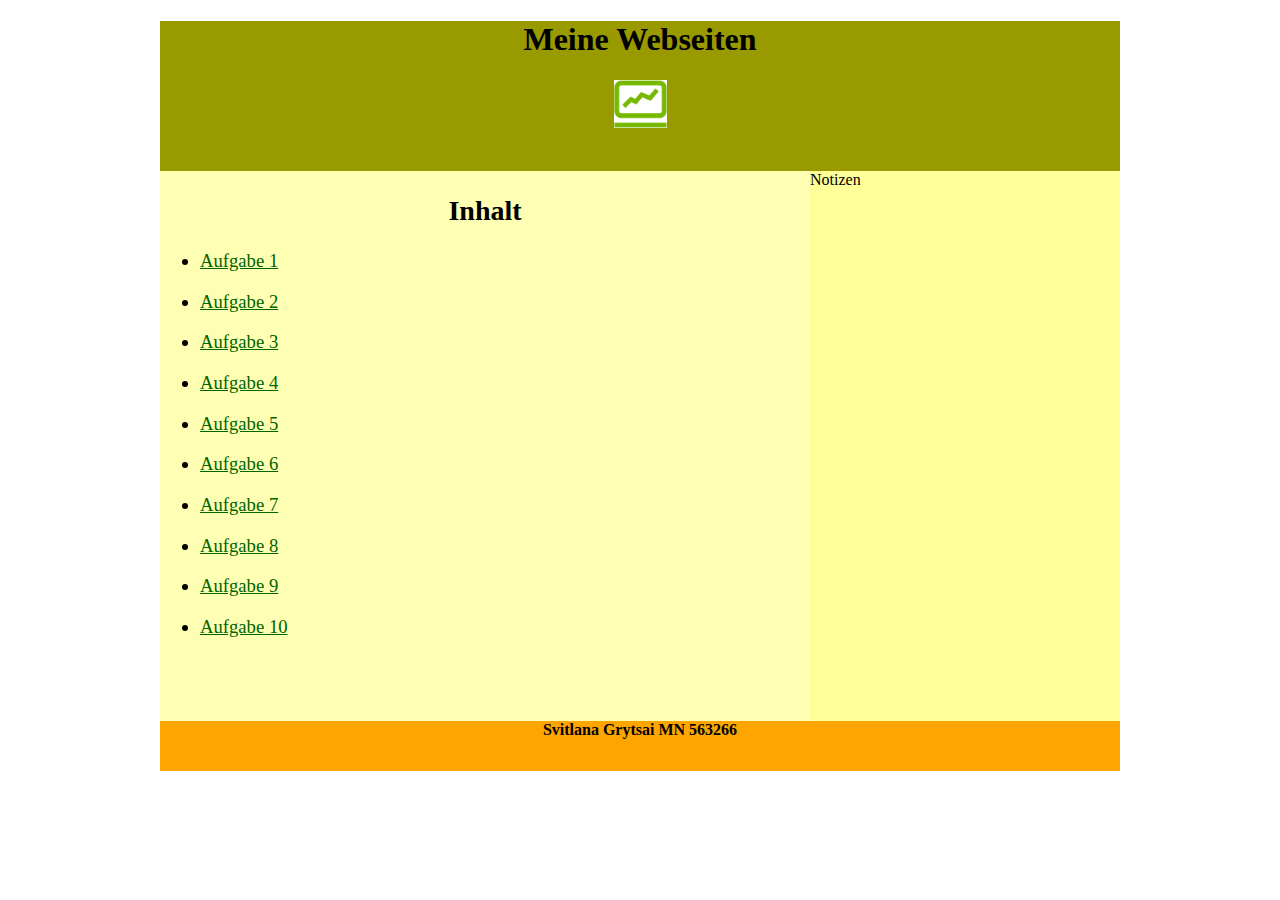
<file: index.html>
<!DOCTYPE html>

<html>

<head>
			<link rel="stylesheet" href="style.css?test14444" type="text/css">
</head>


<body>
	<div id="wrapper">
				<header align="center">
			
				<h1>Meine Webseiten</h1>
				<img src="WT18/images/fiw.jpg" alt="FIW-Logo" style="width:53px; height: 48px"/>
				</header>
				<section>
			<h2>	Inhalt</h2>

<nav>
	<ul>
<li><a href="WT18/Aufgabe1/aufgabe1.html" target="_blank">Aufgabe 1</a></li>
<p></p>
<li><a href="WT18/Aufgabe2/aufgabe2.html" target="_blank">Aufgabe 2</a></li>
<p></p>
<li><a href="WT18/Aufgabe3/aufgabe3.html" target="_blank">Aufgabe 3</a></li>
<p></p>
<li><a href="WT18/Aufgabe4/aufgabe4.html" target="_blank">Aufgabe 4</a></li>
<p></p>
<li><a href="WT18/Aufgabe5/aufgabe5.php" target="_blank">Aufgabe 5</a></li>
<p></p>
<li><a href="WT18/Aufgabe6/aufgabe6.php" target="_blank">Aufgabe 6</a></li>
<p></p>
<li><a href="WT18/Aufgabe7/aufgabe7.php" target="_blank">Aufgabe 7</a></li>
<p></p>
<li><a href="WT18/Aufgabe8/aufgabe8.php" target="_blank">Aufgabe 8</a></li>
<p></p>
<li><a href="WT18/Aufgabe9/aufgabe9.php" target="_blank">Aufgabe 9</a></li>
<p></p>
<li><a href="WT18/Aufgabe10/aufgabe10.html" target="_blank">Aufgabe 10</a></li>
<p></p>
</nav>			
			
				</section>
				<aside>Notizen</aside>
				
				<footer>
				<b> Svitlana Grytsai MN 563266</b>
				
				</footer>
	</div>
</body>

</html>
</file>
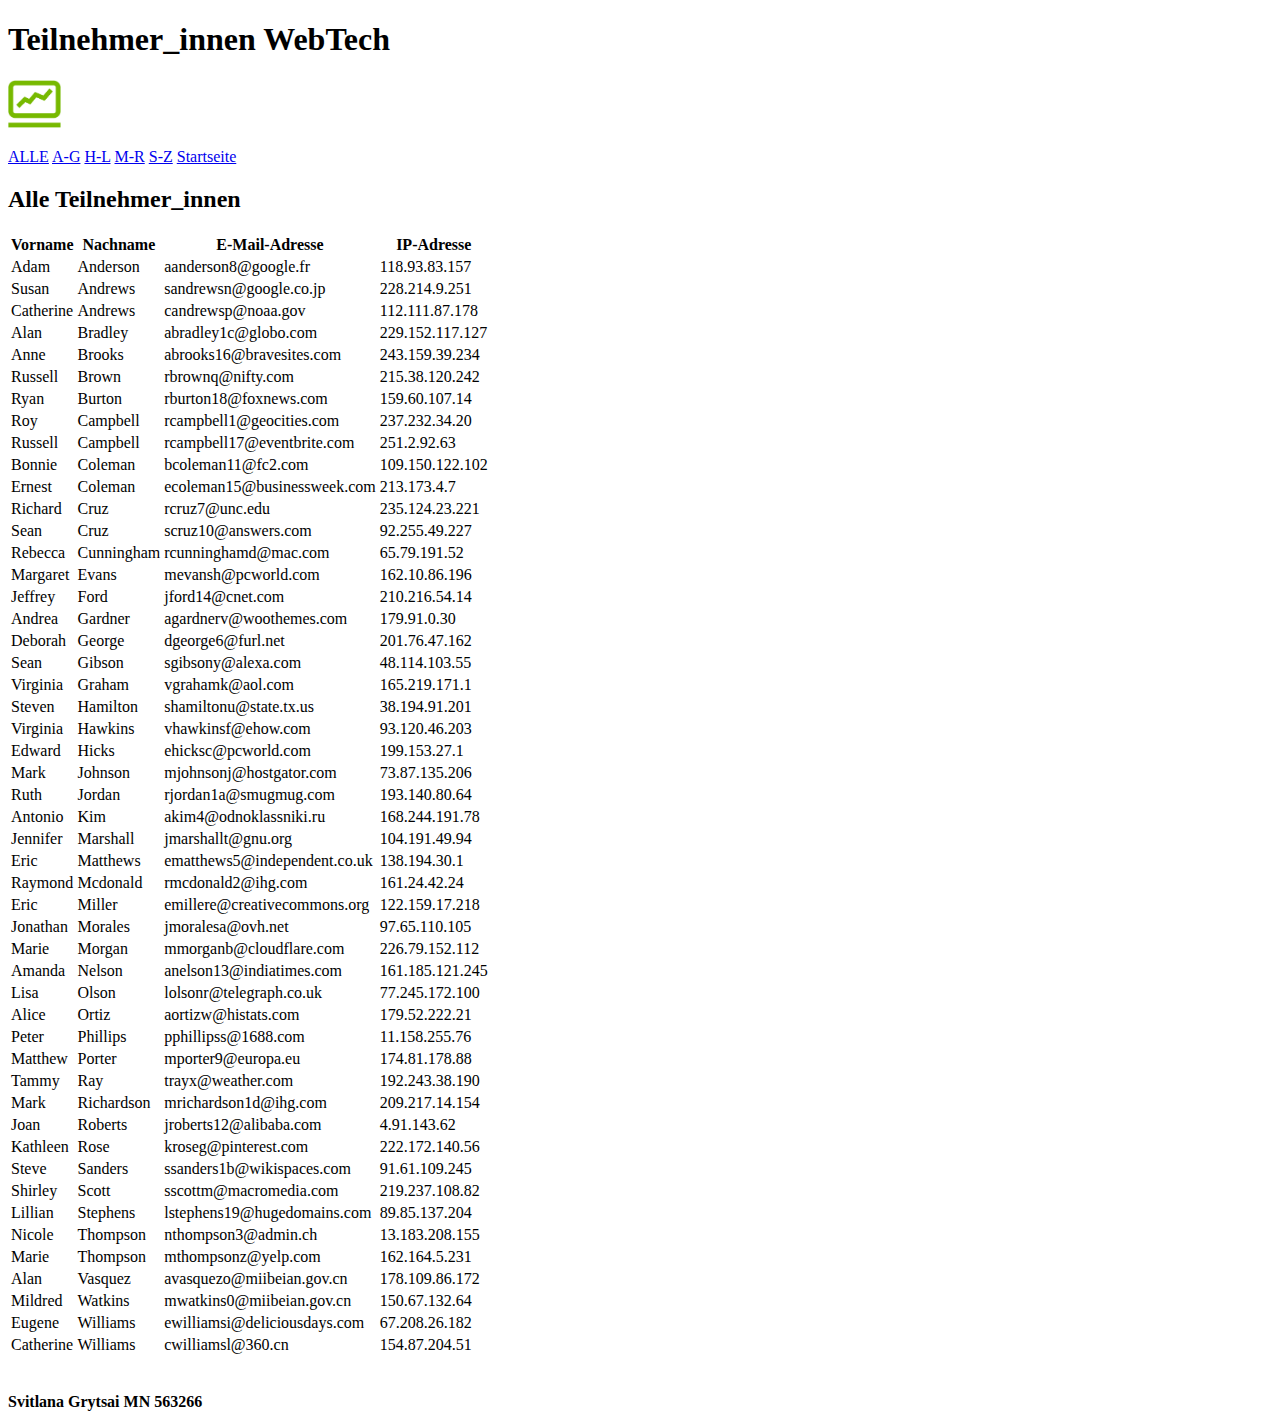
<file: WT18/Aufgabe1/aufgabe1.html>
<!DOCTYPE html>
<html>

<head>

<title>Teilnehmer_innen WebTech liste</title>

</head>

<body>

<header>

<h1>Teilnehmer_innen WebTech</h1>

</header>

<p> <img src="../images/fiw.jpg" alt="FIW-Logo" style="width:53px; height: 48px"/> </p>

<nav>

<a href="mockupdatatable.htm" target="_blank">ALLE</a>
<a href="NN/ag.html">A-G</a>
<a href="NN/hl.html">H-L</a>
<a href="NN/mr.html">M-R</a>
<a href="NN/sz.html">S-Z</a>
<a href="aufgabe1.html">Startseite</a>

</nav>

<section>

<h2>Alle Teilnehmer_innen</h2>

<table>
				<tbody><tr>
					<th>Vorname</th>
					<th>Nachname</th>
					<th>E-Mail-Adresse</th>
					<th>IP-Adresse</th>
				</tr>
				<tr>
					<td>Adam</td>
					<td>Anderson</td>
					<td>aanderson8@google.fr</td>
					<td>118.93.83.157</td>
				</tr>
				<tr>
					<td>Susan</td>
					<td>Andrews</td>
					<td>sandrewsn@google.co.jp</td>
					<td>228.214.9.251</td>
				</tr>
				<tr>
					<td>Catherine</td>
					<td>Andrews</td>
					<td>candrewsp@noaa.gov</td>
					<td>112.111.87.178</td>
				</tr>
				<tr>
					<td>Alan</td>
					<td>Bradley</td>
					<td>abradley1c@globo.com</td>
					<td>229.152.117.127</td>
				</tr>
				<tr>
					<td>Anne</td>
					<td>Brooks</td>
					<td>abrooks16@bravesites.com</td>
					<td>243.159.39.234</td>
				</tr>
				<tr>
					<td>Russell</td>
					<td>Brown</td>
					<td>rbrownq@nifty.com</td>
					<td>215.38.120.242</td>
				</tr>
				<tr>
					<td>Ryan</td>
					<td>Burton</td>
					<td>rburton18@foxnews.com</td>
					<td>159.60.107.14</td>
				</tr>
				<tr>
					<td>Roy</td>
					<td>Campbell</td>
					<td>rcampbell1@geocities.com</td>
					<td>237.232.34.20</td>
				</tr>
				<tr>
					<td>Russell</td>
					<td>Campbell</td>
					<td>rcampbell17@eventbrite.com</td>
					<td>251.2.92.63</td>
				</tr>
				<tr>
					<td>Bonnie</td>
					<td>Coleman</td>
					<td>bcoleman11@fc2.com</td>
					<td>109.150.122.102</td>
				</tr>
				<tr>
					<td>Ernest</td>
					<td>Coleman</td>
					<td>ecoleman15@businessweek.com</td>
					<td>213.173.4.7</td>
				</tr>
				<tr>
					<td>Richard</td>
					<td>Cruz</td>
					<td>rcruz7@unc.edu</td>
					<td>235.124.23.221</td>
				</tr>
				<tr>
					<td>Sean</td>
					<td>Cruz</td>
					<td>scruz10@answers.com</td>
					<td>92.255.49.227</td>
				</tr>
				<tr>
					<td>Rebecca</td>
					<td>Cunningham</td>
					<td>rcunninghamd@mac.com</td>
					<td>65.79.191.52</td>
				</tr>
				<tr>
					<td>Margaret</td>
					<td>Evans</td>
					<td>mevansh@pcworld.com</td>
					<td>162.10.86.196</td>
				</tr>
				<tr>
					<td>Jeffrey</td>
					<td>Ford</td>
					<td>jford14@cnet.com</td>
					<td>210.216.54.14</td>
				</tr>
				<tr>
					<td>Andrea</td>
					<td>Gardner</td>
					<td>agardnerv@woothemes.com</td>
					<td>179.91.0.30</td>
				</tr>
				<tr>
					<td>Deborah</td>
					<td>George</td>
					<td>dgeorge6@furl.net</td>
					<td>201.76.47.162</td>
				</tr>
				<tr>
					<td>Sean</td>
					<td>Gibson</td>
					<td>sgibsony@alexa.com</td>
					<td>48.114.103.55</td>
				</tr>
				<tr>
					<td>Virginia</td>
					<td>Graham</td>
					<td>vgrahamk@aol.com</td>
					<td>165.219.171.1</td>
				</tr>
				<tr>
					<td>Steven</td>
					<td>Hamilton</td>
					<td>shamiltonu@state.tx.us</td>
					<td>38.194.91.201</td>
				</tr>
				<tr>
					<td>Virginia</td>
					<td>Hawkins</td>
					<td>vhawkinsf@ehow.com</td>
					<td>93.120.46.203</td>
				</tr>
				<tr>
					<td>Edward</td>
					<td>Hicks</td>
					<td>ehicksc@pcworld.com</td>
					<td>199.153.27.1</td>
				</tr>
				<tr>
					<td>Mark</td>
					<td>Johnson</td>
					<td>mjohnsonj@hostgator.com</td>
					<td>73.87.135.206</td>
				</tr>
				<tr>
					<td>Ruth</td>
					<td>Jordan</td>
					<td>rjordan1a@smugmug.com</td>
					<td>193.140.80.64</td>
				</tr>
				<tr>
					<td>Antonio</td>
					<td>Kim</td>
					<td>akim4@odnoklassniki.ru</td>
					<td>168.244.191.78</td>
				</tr>
				<tr>
					<td>Jennifer</td>
					<td>Marshall</td>
					<td>jmarshallt@gnu.org</td>
					<td>104.191.49.94</td>
				</tr>
				<tr>
					<td>Eric</td>
					<td>Matthews</td>
					<td>ematthews5@independent.co.uk</td>
					<td>138.194.30.1</td>
				</tr>
				<tr>
					<td>Raymond</td>
					<td>Mcdonald</td>
					<td>rmcdonald2@ihg.com</td>
					<td>161.24.42.24</td>
				</tr>
				<tr>
					<td>Eric</td>
					<td>Miller</td>
					<td>emillere@creativecommons.org</td>
					<td>122.159.17.218</td>
				</tr>
				<tr>
					<td>Jonathan</td>
					<td>Morales</td>
					<td>jmoralesa@ovh.net</td>
					<td>97.65.110.105</td>
				</tr>
				<tr>
					<td>Marie</td>
					<td>Morgan</td>
					<td>mmorganb@cloudflare.com</td>
					<td>226.79.152.112</td>
				</tr>
				<tr>
					<td>Amanda</td>
					<td>Nelson</td>
					<td>anelson13@indiatimes.com</td>
					<td>161.185.121.245</td>
				</tr>
				<tr>
					<td>Lisa</td>
					<td>Olson</td>
					<td>lolsonr@telegraph.co.uk</td>
					<td>77.245.172.100</td>
				</tr>
				<tr>
					<td>Alice</td>
					<td>Ortiz</td>
					<td>aortizw@histats.com</td>
					<td>179.52.222.21</td>
				</tr>
				<tr>
					<td>Peter</td>
					<td>Phillips</td>
					<td>pphillipss@1688.com</td>
					<td>11.158.255.76</td>
				</tr>
				<tr>
					<td>Matthew</td>
					<td>Porter</td>
					<td>mporter9@europa.eu</td>
					<td>174.81.178.88</td>
				</tr>
				<tr>
					<td>Tammy</td>
					<td>Ray</td>
					<td>trayx@weather.com</td>
					<td>192.243.38.190</td>
				</tr>
				<tr>
					<td>Mark</td>
					<td>Richardson</td>
					<td>mrichardson1d@ihg.com</td>
					<td>209.217.14.154</td>
				</tr>
				<tr>
					<td>Joan</td>
					<td>Roberts</td>
					<td>jroberts12@alibaba.com</td>
					<td>4.91.143.62</td>
				</tr>
				<tr>
					<td>Kathleen</td>
					<td>Rose</td>
					<td>kroseg@pinterest.com</td>
					<td>222.172.140.56</td>
				</tr>
				<tr>
					<td>Steve</td>
					<td>Sanders</td>
					<td>ssanders1b@wikispaces.com</td>
					<td>91.61.109.245</td>
				</tr>
				<tr>
					<td>Shirley</td>
					<td>Scott</td>
					<td>sscottm@macromedia.com</td>
					<td>219.237.108.82</td>
				</tr>
				<tr>
					<td>Lillian</td>
					<td>Stephens</td>
					<td>lstephens19@hugedomains.com</td>
					<td>89.85.137.204</td>
				</tr>
				<tr>
					<td>Nicole</td>
					<td>Thompson</td>
					<td>nthompson3@admin.ch</td>
					<td>13.183.208.155</td>
				</tr>
				<tr>
					<td>Marie</td>
					<td>Thompson</td>
					<td>mthompsonz@yelp.com</td>
					<td>162.164.5.231</td>
				</tr>
				<tr>
					<td>Alan</td>
					<td>Vasquez</td>
					<td>avasquezo@miibeian.gov.cn</td>
					<td>178.109.86.172</td>
				</tr>
				<tr>
					<td>Mildred</td>
					<td>Watkins</td>
					<td>mwatkins0@miibeian.gov.cn</td>
					<td>150.67.132.64</td>
				</tr>
				<tr>
					<td>Eugene</td>
					<td>Williams</td>
					<td>ewilliamsi@deliciousdays.com</td>
					<td>67.208.26.182</td>
				</tr>
				<tr>
					<td>Catherine</td>
					<td>Williams</td>
					<td>cwilliamsl@360.cn</td>
					<td>154.87.204.51</td>
				</tr>
			</tbody></table>

<br>
<br>
</section>

<footer>

<b> Svitlana Grytsai MN 563266</b>

</footer>

</body>
</html>
</file>
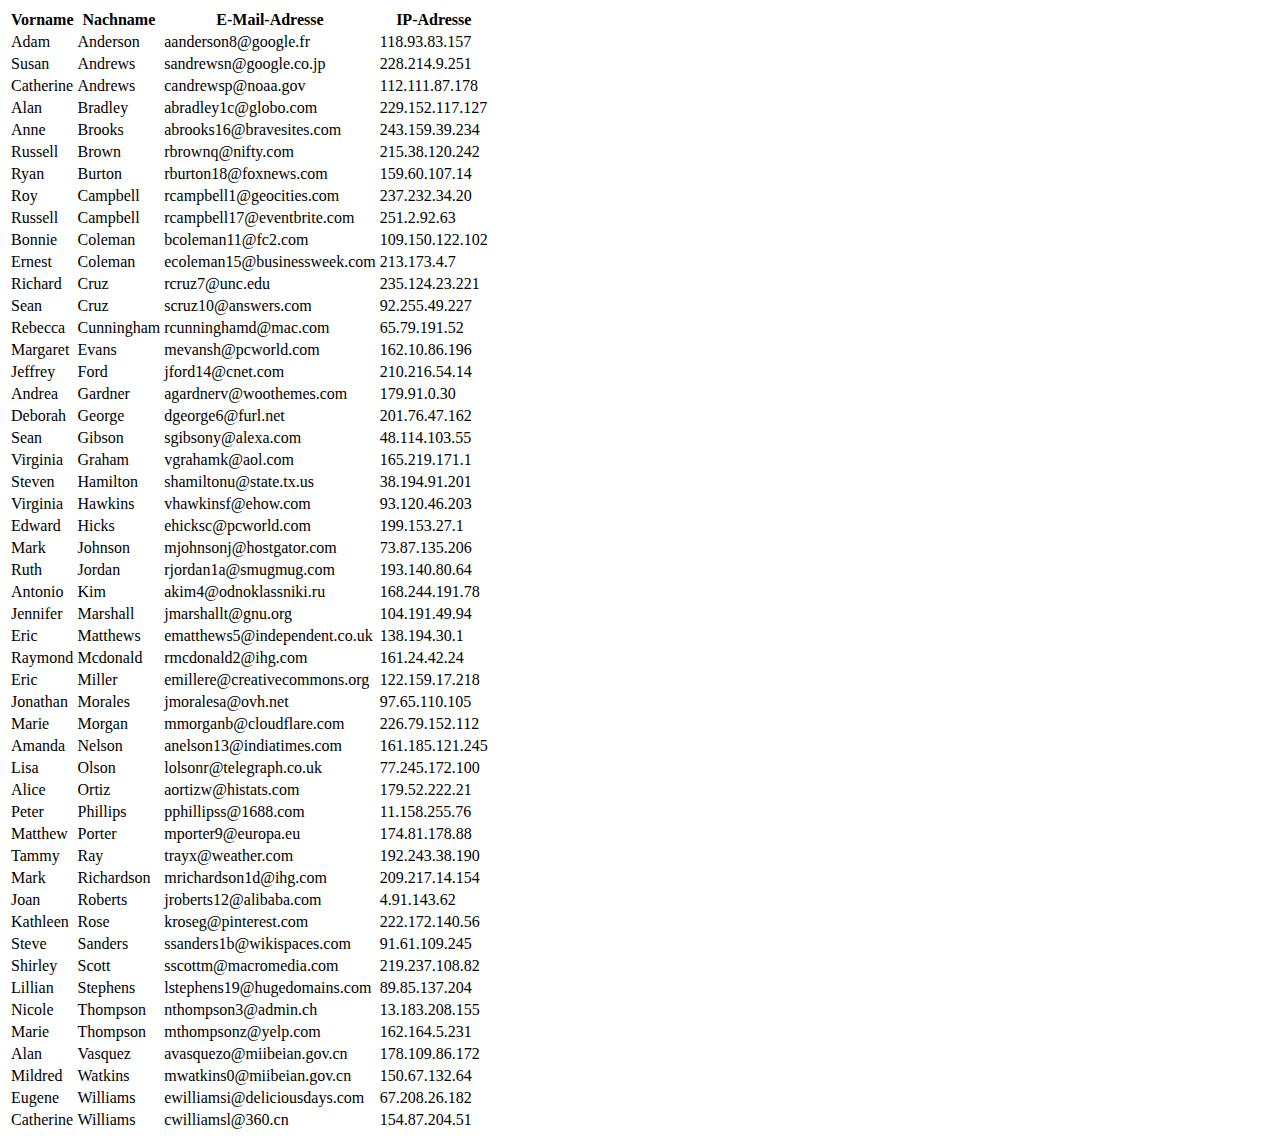
<file: WT18/Aufgabe1/mockupdatatable.htm>
<!-- saved from url=(0089)https://moodle.htw-berlin.de/pluginfile.php/633189/mod_resource/content/1/mockupdatatable -->
<html><head><meta http-equiv="Content-Type" content="text/html; charset=UTF-8"></head><body><table>
				<tbody><tr>
					<th>Vorname</th>
					<th>Nachname</th>
					<th>E-Mail-Adresse</th>
					<th>IP-Adresse</th>
				</tr>
				<tr>
					<td>Adam</td>
					<td>Anderson</td>
					<td>aanderson8@google.fr</td>
					<td>118.93.83.157</td>
				</tr>
				<tr>
					<td>Susan</td>
					<td>Andrews</td>
					<td>sandrewsn@google.co.jp</td>
					<td>228.214.9.251</td>
				</tr>
				<tr>
					<td>Catherine</td>
					<td>Andrews</td>
					<td>candrewsp@noaa.gov</td>
					<td>112.111.87.178</td>
				</tr>
				<tr>
					<td>Alan</td>
					<td>Bradley</td>
					<td>abradley1c@globo.com</td>
					<td>229.152.117.127</td>
				</tr>
				<tr>
					<td>Anne</td>
					<td>Brooks</td>
					<td>abrooks16@bravesites.com</td>
					<td>243.159.39.234</td>
				</tr>
				<tr>
					<td>Russell</td>
					<td>Brown</td>
					<td>rbrownq@nifty.com</td>
					<td>215.38.120.242</td>
				</tr>
				<tr>
					<td>Ryan</td>
					<td>Burton</td>
					<td>rburton18@foxnews.com</td>
					<td>159.60.107.14</td>
				</tr>
				<tr>
					<td>Roy</td>
					<td>Campbell</td>
					<td>rcampbell1@geocities.com</td>
					<td>237.232.34.20</td>
				</tr>
				<tr>
					<td>Russell</td>
					<td>Campbell</td>
					<td>rcampbell17@eventbrite.com</td>
					<td>251.2.92.63</td>
				</tr>
				<tr>
					<td>Bonnie</td>
					<td>Coleman</td>
					<td>bcoleman11@fc2.com</td>
					<td>109.150.122.102</td>
				</tr>
				<tr>
					<td>Ernest</td>
					<td>Coleman</td>
					<td>ecoleman15@businessweek.com</td>
					<td>213.173.4.7</td>
				</tr>
				<tr>
					<td>Richard</td>
					<td>Cruz</td>
					<td>rcruz7@unc.edu</td>
					<td>235.124.23.221</td>
				</tr>
				<tr>
					<td>Sean</td>
					<td>Cruz</td>
					<td>scruz10@answers.com</td>
					<td>92.255.49.227</td>
				</tr>
				<tr>
					<td>Rebecca</td>
					<td>Cunningham</td>
					<td>rcunninghamd@mac.com</td>
					<td>65.79.191.52</td>
				</tr>
				<tr>
					<td>Margaret</td>
					<td>Evans</td>
					<td>mevansh@pcworld.com</td>
					<td>162.10.86.196</td>
				</tr>
				<tr>
					<td>Jeffrey</td>
					<td>Ford</td>
					<td>jford14@cnet.com</td>
					<td>210.216.54.14</td>
				</tr>
				<tr>
					<td>Andrea</td>
					<td>Gardner</td>
					<td>agardnerv@woothemes.com</td>
					<td>179.91.0.30</td>
				</tr>
				<tr>
					<td>Deborah</td>
					<td>George</td>
					<td>dgeorge6@furl.net</td>
					<td>201.76.47.162</td>
				</tr>
				<tr>
					<td>Sean</td>
					<td>Gibson</td>
					<td>sgibsony@alexa.com</td>
					<td>48.114.103.55</td>
				</tr>
				<tr>
					<td>Virginia</td>
					<td>Graham</td>
					<td>vgrahamk@aol.com</td>
					<td>165.219.171.1</td>
				</tr>
				<tr>
					<td>Steven</td>
					<td>Hamilton</td>
					<td>shamiltonu@state.tx.us</td>
					<td>38.194.91.201</td>
				</tr>
				<tr>
					<td>Virginia</td>
					<td>Hawkins</td>
					<td>vhawkinsf@ehow.com</td>
					<td>93.120.46.203</td>
				</tr>
				<tr>
					<td>Edward</td>
					<td>Hicks</td>
					<td>ehicksc@pcworld.com</td>
					<td>199.153.27.1</td>
				</tr>
				<tr>
					<td>Mark</td>
					<td>Johnson</td>
					<td>mjohnsonj@hostgator.com</td>
					<td>73.87.135.206</td>
				</tr>
				<tr>
					<td>Ruth</td>
					<td>Jordan</td>
					<td>rjordan1a@smugmug.com</td>
					<td>193.140.80.64</td>
				</tr>
				<tr>
					<td>Antonio</td>
					<td>Kim</td>
					<td>akim4@odnoklassniki.ru</td>
					<td>168.244.191.78</td>
				</tr>
				<tr>
					<td>Jennifer</td>
					<td>Marshall</td>
					<td>jmarshallt@gnu.org</td>
					<td>104.191.49.94</td>
				</tr>
				<tr>
					<td>Eric</td>
					<td>Matthews</td>
					<td>ematthews5@independent.co.uk</td>
					<td>138.194.30.1</td>
				</tr>
				<tr>
					<td>Raymond</td>
					<td>Mcdonald</td>
					<td>rmcdonald2@ihg.com</td>
					<td>161.24.42.24</td>
				</tr>
				<tr>
					<td>Eric</td>
					<td>Miller</td>
					<td>emillere@creativecommons.org</td>
					<td>122.159.17.218</td>
				</tr>
				<tr>
					<td>Jonathan</td>
					<td>Morales</td>
					<td>jmoralesa@ovh.net</td>
					<td>97.65.110.105</td>
				</tr>
				<tr>
					<td>Marie</td>
					<td>Morgan</td>
					<td>mmorganb@cloudflare.com</td>
					<td>226.79.152.112</td>
				</tr>
				<tr>
					<td>Amanda</td>
					<td>Nelson</td>
					<td>anelson13@indiatimes.com</td>
					<td>161.185.121.245</td>
				</tr>
				<tr>
					<td>Lisa</td>
					<td>Olson</td>
					<td>lolsonr@telegraph.co.uk</td>
					<td>77.245.172.100</td>
				</tr>
				<tr>
					<td>Alice</td>
					<td>Ortiz</td>
					<td>aortizw@histats.com</td>
					<td>179.52.222.21</td>
				</tr>
				<tr>
					<td>Peter</td>
					<td>Phillips</td>
					<td>pphillipss@1688.com</td>
					<td>11.158.255.76</td>
				</tr>
				<tr>
					<td>Matthew</td>
					<td>Porter</td>
					<td>mporter9@europa.eu</td>
					<td>174.81.178.88</td>
				</tr>
				<tr>
					<td>Tammy</td>
					<td>Ray</td>
					<td>trayx@weather.com</td>
					<td>192.243.38.190</td>
				</tr>
				<tr>
					<td>Mark</td>
					<td>Richardson</td>
					<td>mrichardson1d@ihg.com</td>
					<td>209.217.14.154</td>
				</tr>
				<tr>
					<td>Joan</td>
					<td>Roberts</td>
					<td>jroberts12@alibaba.com</td>
					<td>4.91.143.62</td>
				</tr>
				<tr>
					<td>Kathleen</td>
					<td>Rose</td>
					<td>kroseg@pinterest.com</td>
					<td>222.172.140.56</td>
				</tr>
				<tr>
					<td>Steve</td>
					<td>Sanders</td>
					<td>ssanders1b@wikispaces.com</td>
					<td>91.61.109.245</td>
				</tr>
				<tr>
					<td>Shirley</td>
					<td>Scott</td>
					<td>sscottm@macromedia.com</td>
					<td>219.237.108.82</td>
				</tr>
				<tr>
					<td>Lillian</td>
					<td>Stephens</td>
					<td>lstephens19@hugedomains.com</td>
					<td>89.85.137.204</td>
				</tr>
				<tr>
					<td>Nicole</td>
					<td>Thompson</td>
					<td>nthompson3@admin.ch</td>
					<td>13.183.208.155</td>
				</tr>
				<tr>
					<td>Marie</td>
					<td>Thompson</td>
					<td>mthompsonz@yelp.com</td>
					<td>162.164.5.231</td>
				</tr>
				<tr>
					<td>Alan</td>
					<td>Vasquez</td>
					<td>avasquezo@miibeian.gov.cn</td>
					<td>178.109.86.172</td>
				</tr>
				<tr>
					<td>Mildred</td>
					<td>Watkins</td>
					<td>mwatkins0@miibeian.gov.cn</td>
					<td>150.67.132.64</td>
				</tr>
				<tr>
					<td>Eugene</td>
					<td>Williams</td>
					<td>ewilliamsi@deliciousdays.com</td>
					<td>67.208.26.182</td>
				</tr>
				<tr>
					<td>Catherine</td>
					<td>Williams</td>
					<td>cwilliamsl@360.cn</td>
					<td>154.87.204.51</td>
				</tr>
			</tbody></table>
</body></html>
</file>
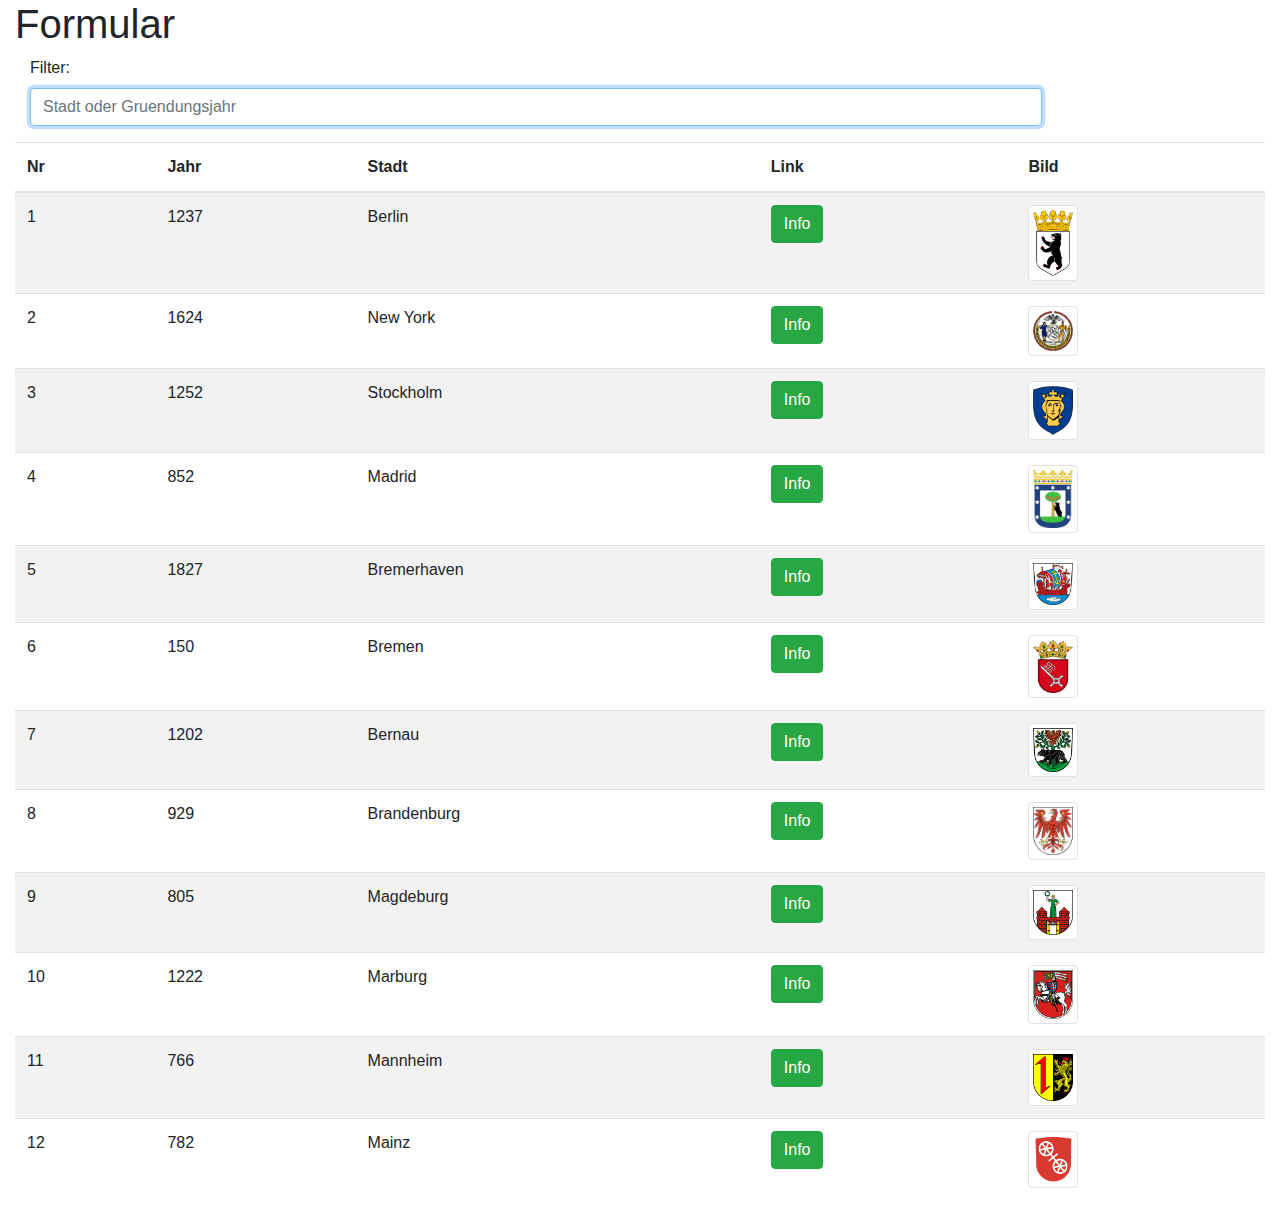
<file: WT18/Aufgabe10/aufgabe10.html>
<!DOCTYPE html>
<html>
<head>
<meta charset="UTF-8">
<title>Insert title here</title>
<meta name="viewport" content="width=device-width, initial-scale=1">
  <link rel="stylesheet" href="https://stackpath.bootstrapcdn.com/bootstrap/4.1.3/css/bootstrap.min.css">
</head>
<body onload='createTable(); document.getElementById("filter").focus();'>
<div class="container-fluid">
	<h1>Formular</h1>
	
	<form class="form-horizontal" role="form">
 		<div class="form-group">
    			<label class="control-label col-sm-2">Filter:</label>
    			<div class="col-sm-10">
        			<input class="form-control" id="filter" type="text" placeholder="Stadt oder Gruendungsjahr" onkeyup="createTable()">
      		</div>
  		</div>
	</form>

	<div id="tabelle" >
	</div>
	
	<div id="unten">
	</div>
</div>
<script>

function createTable()
{
	var staedte = [
	{ "jahr" : 1237, "stadt" : "Berlin", "link" : "http://de.wikipedia.org/wiki/Berlin", "bild" : "images/berlin.png"}, 
	{ "jahr" : 1624, "stadt" : "New York", "link" : "http://de.wikipedia.org/wiki/New_York_City", "bild" : "images/newyork.png"}, 
	{ "jahr" : 1252, "stadt" : "Stockholm", "link" : "http://de.wikipedia.org/wiki/Stockholm", "bild" : "images/stockholm.png"}, 
	{ "jahr" : 852, "stadt" : "Madrid", "link" : "http://de.wikipedia.org/wiki/Madrid", "bild" : "images/madrid.png"}, 
	{ "jahr" : 1827, "stadt" : "Bremerhaven", "link" : "http://de.wikipedia.org/wiki/Bremerhaven", "bild" : "images/bremerhaven.png"}, 
	{ "jahr" : 150, "stadt" : "Bremen", "link" : "http://de.wikipedia.org/wiki/Bremen", "bild" : "images/bremen.png"}, 
	{ "jahr" : 1202, "stadt" : "Bernau", "link" : "http://de.wikipedia.org/wiki/Bernau_bei_Berlin", "bild" : "images/bernau.png"}, 
	{ "jahr" : 929, "stadt" : "Brandenburg", "link" : "http://de.wikipedia.org/wiki/Brandenburg_an_der_Havel", "bild" : "images/brandenburg.png"}, 
	{ "jahr" : 805, "stadt" : "Magdeburg", "link" : "http://de.wikipedia.org/wiki/Magdeburg", "bild" : "images/magdeburg.png"}, 
	{ "jahr" : 1222, "stadt" : "Marburg", "link" : "http://de.wikipedia.org/wiki/Marburg", "bild" : "images/marburg.png"}, 
	{ "jahr" : 766, "stadt" : "Mannheim", "link" : "http://de.wikipedia.org/wiki/Mannheim", "bild" : "images/mannheim.png"}, 
	{ "jahr" : 782, "stadt" : "Mainz", "link" : "http://de.wikipedia.org/wiki/Mainz", "bild" : "images/mainz.png"}
	];
	
	var input = document.getElementById('filter').value;		// eingegbene Daten (Formular)
	
	var tabelleDiv = document.getElementById('tabelle');
	tabelleDiv.innerHTML = "";
	var table = document.createElement('TABLE');
	table.setAttribute('class', 'table table-striped');		// Bootstrap
	var thead = document.createElement('THEAD');
	var tr = document.createElement('TR');
	var th = document.createElement('TH');
	var tbody = document.createElement('TBODY');
	var td = document.createElement('TD');
	
	var _tr = tr.cloneNode(false);							// Variable für Clone von tr
	var _td = td.cloneNode(false);							// Variable für Clone von td
	
	// ab hier Spaltenüberschriften
	var _th = th.cloneNode(false);
	var _text = document.createTextNode('Nr');
	_th.appendChild(_text);
	tr.appendChild(_th);
	
	_th = th.cloneNode(false);
	_text = document.createTextNode('Jahr');
	_th.appendChild(_text);
	tr.appendChild(_th);

	_th = th.cloneNode(false);
	_text = document.createTextNode('Stadt');
	_th.appendChild(_text);
	tr.appendChild(_th);

	_th = th.cloneNode(false);
	_text = document.createTextNode('Link');
	_th.appendChild(_text);
	tr.appendChild(_th);

	_th = th.cloneNode(false);
	_text = document.createTextNode('Bild');
	_th.appendChild(_text);
	tr.appendChild(_th);
	
	thead.appendChild(tr);			// Spaltenueberschriften an thead haengen
	table.appendChild(thead);		// thead an die Tabelle haengen
	
	// hier muessen jetzt die einzelnen Zeilen in die Tabelle eingelesen werden
	// das JSON-Array muss ausgelesen werden (for(i=0; i<staedte.length; i++))
	// Tipp: zunächst einfach alle anzeigen lassen und erst dann das Filtern einbauen
	// Filtern: die Eingabe mit dem jeweiligen Gründungsjahr bzw. der jeweiligen Stadt
	// vergleichen
	// wenn match, dann entsprechende Zeile einfügen

    for(i=0; i<staedte.length; i++) {
        if (staedte[i].stadt.substring(0, input.length).toLowerCase()==input.toLowerCase() ||
            staedte[i].jahr.toString().substring(0, input.length)==input)
        {

            _tr = tr.cloneNode(false);

            _td = td.cloneNode(false);
            text = document.createTextNode((i + 1).toString());
            _td.appendChild(text);
            _tr.appendChild(_td);

            _td = td.cloneNode(false);
            text = document.createTextNode(staedte[i].jahr);
            _td.appendChild(text);
            _tr.appendChild(_td);

            _td = td.cloneNode(false);
            text = document.createTextNode(staedte[i].stadt);
            _td.appendChild(text);
            _tr.appendChild(_td);

            _td = td.cloneNode(false);
            let a = document.createElement("A");
            a.setAttribute("href", staedte[i].link);
            a.setAttribute("class", "btn btn-success btn-xs");
            a.setAttribute("target", "_blank");
            text = document.createTextNode("Info");
            a.appendChild(text);
            _td.appendChild(a);
            _tr.appendChild(_td);

            _td = td.cloneNode(false);
            let img = document.createElement("IMG");
            img.setAttribute("src", staedte[i].bild);
            img.setAttribute("class", "img-thumbnail");
            img.setAttribute("alt", staedte[i].stadt);
            img.style.width = "50px";
            img.setAttribute("onclick", "bildEinfuegen(this)");
            _td.appendChild(img);
            _tr.appendChild(_td);

            tbody.appendChild(_tr);
        }

        table.appendChild(tbody);

        tabelleDiv.appendChild(table);
    }
}

// hier noch eine Funktion, die das Bild, auf das geklickt wurde, in 
// das Div "unten" clont
	function bildEinfuegen(bild)
	{
		var bild1 = bild.cloneNode(true);
		document.getElementById("unten").appendChild(bild1);
    }

</script>
</body>
</html>
</file>
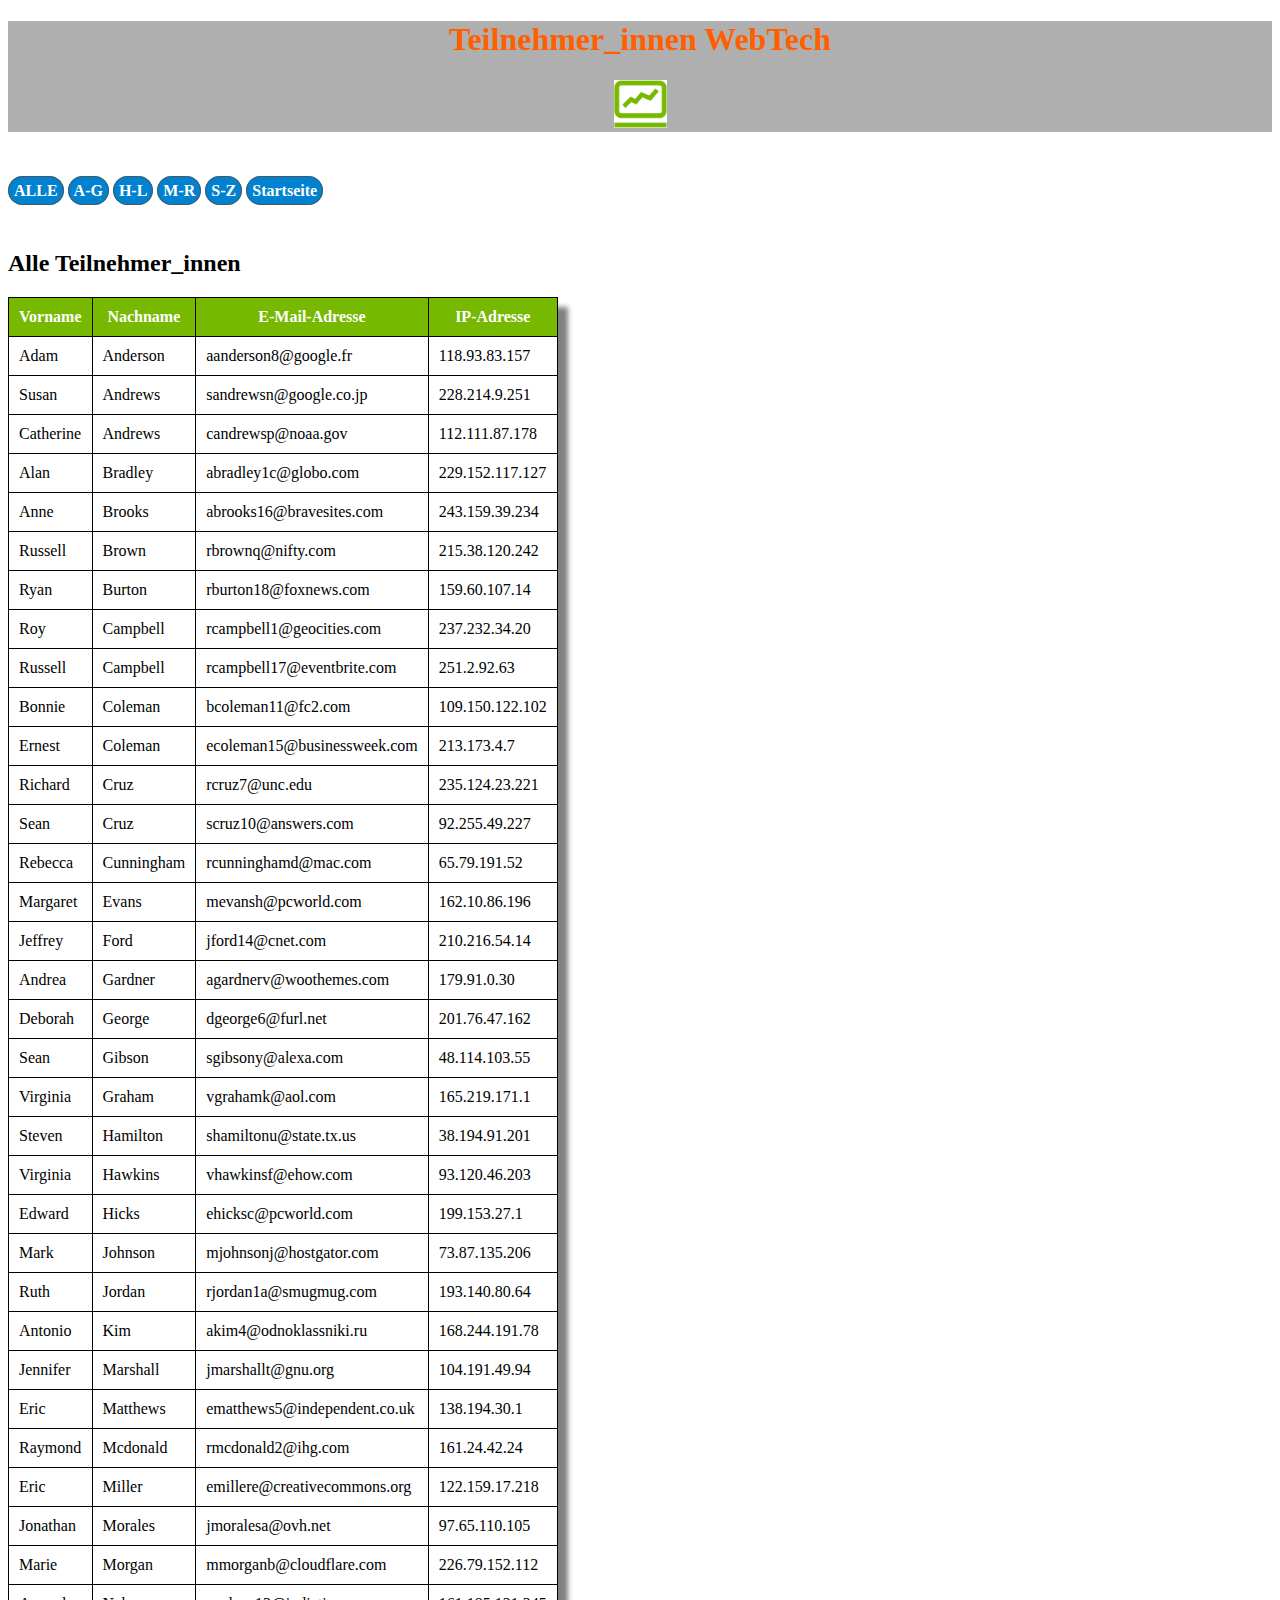
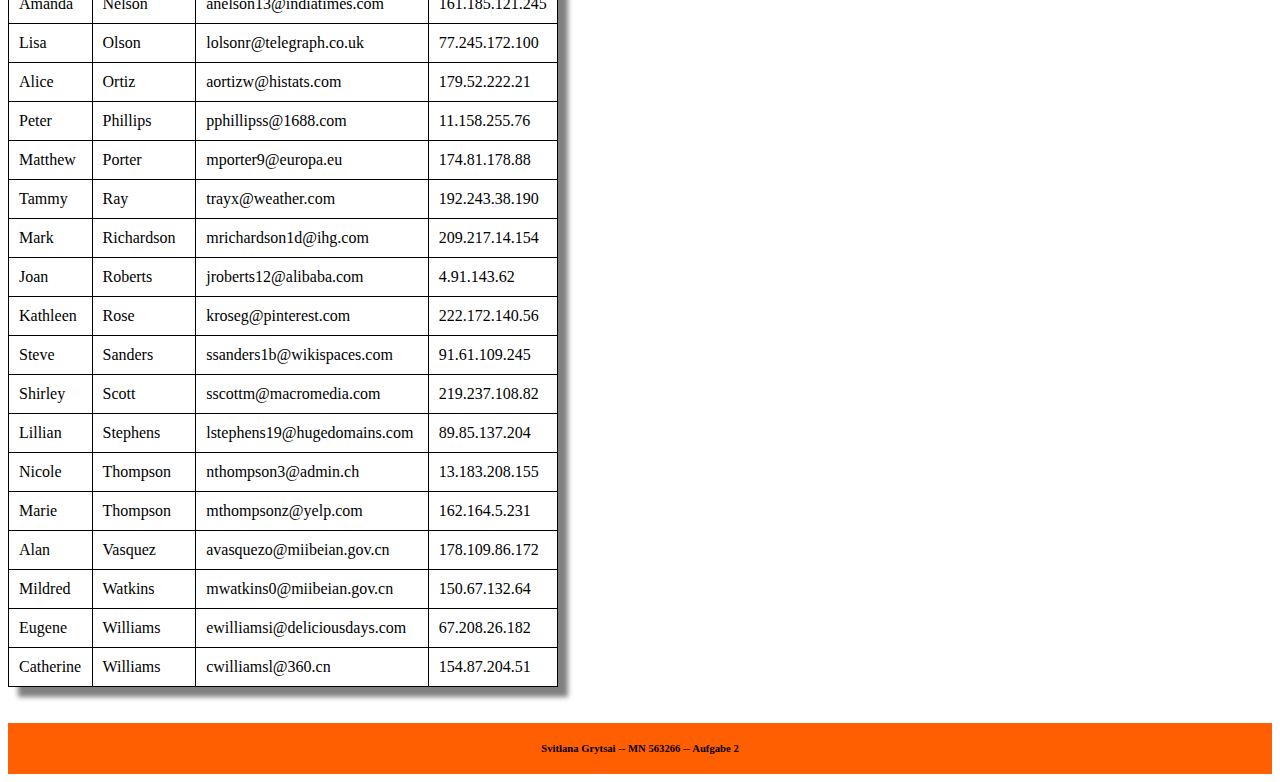
<file: WT18/Aufgabe2/aufgabe2.html>
<!DOCTYPE html>
<html>

<head>
<meta charset="utf-8">
<title>Teilnehmer_innen WebTech liste</title>
<link href="styles/mystyles.css" rel="stylesheet"/>
</head>

<body>

<header>
<h1>Teilnehmer_innen WebTech </h1>
<img src="../images/fiw.jpg" alt="FIW-Logo" style="width:53px; height: 48px"/>
</header>


<nav>

<a href="aufgabe2.html" >ALLE</a>
<a href="NN/ag.html">A-G</a>
<a href="NN/hl.html">H-L</a>
<a href="NN/mr.html">M-R</a>
<a href="NN/sz.html">S-Z</a>
<a href="../../index.html" target="_blank">Startseite</a>

</nav>

<section>

<h2>Alle Teilnehmer_innen</h2>

<table>
				<thead>
				<tr>
					<th>Vorname</th>
					<th>Nachname</th>
					<th>E-Mail-Adresse</th>
					<th>IP-Adresse</th>
				</tr>
				</thead>
				<tbody>
				<tr>
					<td>Adam</td>
					<td>Anderson</td>
					<td>aanderson8@google.fr</td>
					<td>118.93.83.157</td>
				</tr>
				<tr>
					<td>Susan</td>
					<td>Andrews</td>
					<td>sandrewsn@google.co.jp</td>
					<td>228.214.9.251</td>
				</tr>
				<tr>
					<td>Catherine</td>
					<td>Andrews</td>
					<td>candrewsp@noaa.gov</td>
					<td>112.111.87.178</td>
				</tr>
				<tr>
					<td>Alan</td>
					<td>Bradley</td>
					<td>abradley1c@globo.com</td>
					<td>229.152.117.127</td>
				</tr>
				<tr>
					<td>Anne</td>
					<td>Brooks</td>
					<td>abrooks16@bravesites.com</td>
					<td>243.159.39.234</td>
				</tr>
				<tr>
					<td>Russell</td>
					<td>Brown</td>
					<td>rbrownq@nifty.com</td>
					<td>215.38.120.242</td>
				</tr>
				<tr>
					<td>Ryan</td>
					<td>Burton</td>
					<td>rburton18@foxnews.com</td>
					<td>159.60.107.14</td>
				</tr>
				<tr>
					<td>Roy</td>
					<td>Campbell</td>
					<td>rcampbell1@geocities.com</td>
					<td>237.232.34.20</td>
				</tr>
				<tr>
					<td>Russell</td>
					<td>Campbell</td>
					<td>rcampbell17@eventbrite.com</td>
					<td>251.2.92.63</td>
				</tr>
				<tr>
					<td>Bonnie</td>
					<td>Coleman</td>
					<td>bcoleman11@fc2.com</td>
					<td>109.150.122.102</td>
				</tr>
				<tr>
					<td>Ernest</td>
					<td>Coleman</td>
					<td>ecoleman15@businessweek.com</td>
					<td>213.173.4.7</td>
				</tr>
				<tr>
					<td>Richard</td>
					<td>Cruz</td>
					<td>rcruz7@unc.edu</td>
					<td>235.124.23.221</td>
				</tr>
				<tr>
					<td>Sean</td>
					<td>Cruz</td>
					<td>scruz10@answers.com</td>
					<td>92.255.49.227</td>
				</tr>
				<tr>
					<td>Rebecca</td>
					<td>Cunningham</td>
					<td>rcunninghamd@mac.com</td>
					<td>65.79.191.52</td>
				</tr>
				<tr>
					<td>Margaret</td>
					<td>Evans</td>
					<td>mevansh@pcworld.com</td>
					<td>162.10.86.196</td>
				</tr>
				<tr>
					<td>Jeffrey</td>
					<td>Ford</td>
					<td>jford14@cnet.com</td>
					<td>210.216.54.14</td>
				</tr>
				<tr>
					<td>Andrea</td>
					<td>Gardner</td>
					<td>agardnerv@woothemes.com</td>
					<td>179.91.0.30</td>
				</tr>
				<tr>
					<td>Deborah</td>
					<td>George</td>
					<td>dgeorge6@furl.net</td>
					<td>201.76.47.162</td>
				</tr>
				<tr>
					<td>Sean</td>
					<td>Gibson</td>
					<td>sgibsony@alexa.com</td>
					<td>48.114.103.55</td>
				</tr>
				<tr>
					<td>Virginia</td>
					<td>Graham</td>
					<td>vgrahamk@aol.com</td>
					<td>165.219.171.1</td>
				</tr>
				<tr>
					<td>Steven</td>
					<td>Hamilton</td>
					<td>shamiltonu@state.tx.us</td>
					<td>38.194.91.201</td>
				</tr>
				<tr>
					<td>Virginia</td>
					<td>Hawkins</td>
					<td>vhawkinsf@ehow.com</td>
					<td>93.120.46.203</td>
				</tr>
				<tr>
					<td>Edward</td>
					<td>Hicks</td>
					<td>ehicksc@pcworld.com</td>
					<td>199.153.27.1</td>
				</tr>
				<tr>
					<td>Mark</td>
					<td>Johnson</td>
					<td>mjohnsonj@hostgator.com</td>
					<td>73.87.135.206</td>
				</tr>
				<tr>
					<td>Ruth</td>
					<td>Jordan</td>
					<td>rjordan1a@smugmug.com</td>
					<td>193.140.80.64</td>
				</tr>
				<tr>
					<td>Antonio</td>
					<td>Kim</td>
					<td>akim4@odnoklassniki.ru</td>
					<td>168.244.191.78</td>
				</tr>
				<tr>
					<td>Jennifer</td>
					<td>Marshall</td>
					<td>jmarshallt@gnu.org</td>
					<td>104.191.49.94</td>
				</tr>
				<tr>
					<td>Eric</td>
					<td>Matthews</td>
					<td>ematthews5@independent.co.uk</td>
					<td>138.194.30.1</td>
				</tr>
				<tr>
					<td>Raymond</td>
					<td>Mcdonald</td>
					<td>rmcdonald2@ihg.com</td>
					<td>161.24.42.24</td>
				</tr>
				<tr>
					<td>Eric</td>
					<td>Miller</td>
					<td>emillere@creativecommons.org</td>
					<td>122.159.17.218</td>
				</tr>
				<tr>
					<td>Jonathan</td>
					<td>Morales</td>
					<td>jmoralesa@ovh.net</td>
					<td>97.65.110.105</td>
				</tr>
				<tr>
					<td>Marie</td>
					<td>Morgan</td>
					<td>mmorganb@cloudflare.com</td>
					<td>226.79.152.112</td>
				</tr>
				<tr>
					<td>Amanda</td>
					<td>Nelson</td>
					<td>anelson13@indiatimes.com</td>
					<td>161.185.121.245</td>
				</tr>
				<tr>
					<td>Lisa</td>
					<td>Olson</td>
					<td>lolsonr@telegraph.co.uk</td>
					<td>77.245.172.100</td>
				</tr>
				<tr>
					<td>Alice</td>
					<td>Ortiz</td>
					<td>aortizw@histats.com</td>
					<td>179.52.222.21</td>
				</tr>
				<tr>
					<td>Peter</td>
					<td>Phillips</td>
					<td>pphillipss@1688.com</td>
					<td>11.158.255.76</td>
				</tr>
				<tr>
					<td>Matthew</td>
					<td>Porter</td>
					<td>mporter9@europa.eu</td>
					<td>174.81.178.88</td>
				</tr>
				<tr>
					<td>Tammy</td>
					<td>Ray</td>
					<td>trayx@weather.com</td>
					<td>192.243.38.190</td>
				</tr>
				<tr>
					<td>Mark</td>
					<td>Richardson</td>
					<td>mrichardson1d@ihg.com</td>
					<td>209.217.14.154</td>
				</tr>
				<tr>
					<td>Joan</td>
					<td>Roberts</td>
					<td>jroberts12@alibaba.com</td>
					<td>4.91.143.62</td>
				</tr>
				<tr>
					<td>Kathleen</td>
					<td>Rose</td>
					<td>kroseg@pinterest.com</td>
					<td>222.172.140.56</td>
				</tr>
				<tr>
					<td>Steve</td>
					<td>Sanders</td>
					<td>ssanders1b@wikispaces.com</td>
					<td>91.61.109.245</td>
				</tr>
				<tr>
					<td>Shirley</td>
					<td>Scott</td>
					<td>sscottm@macromedia.com</td>
					<td>219.237.108.82</td>
				</tr>
				<tr>
					<td>Lillian</td>
					<td>Stephens</td>
					<td>lstephens19@hugedomains.com</td>
					<td>89.85.137.204</td>
				</tr>
				<tr>
					<td>Nicole</td>
					<td>Thompson</td>
					<td>nthompson3@admin.ch</td>
					<td>13.183.208.155</td>
				</tr>
				<tr>
					<td>Marie</td>
					<td>Thompson</td>
					<td>mthompsonz@yelp.com</td>
					<td>162.164.5.231</td>
				</tr>
				<tr>
					<td>Alan</td>
					<td>Vasquez</td>
					<td>avasquezo@miibeian.gov.cn</td>
					<td>178.109.86.172</td>
				</tr>
				<tr>
					<td>Mildred</td>
					<td>Watkins</td>
					<td>mwatkins0@miibeian.gov.cn</td>
					<td>150.67.132.64</td>
				</tr>
				<tr>
					<td>Eugene</td>
					<td>Williams</td>
					<td>ewilliamsi@deliciousdays.com</td>
					<td>67.208.26.182</td>
				</tr>
				<tr>
					<td>Catherine</td>
					<td>Williams</td>
					<td>cwilliamsl@360.cn</td>
					<td>154.87.204.51</td>
				</tr>
			</tbody></table>

<br>
<br>
</section>

<footer>

<b> Svitlana Grytsai -- MN 563266 -- Aufgabe 2</b>

</footer>

</body>
</html>
</file>
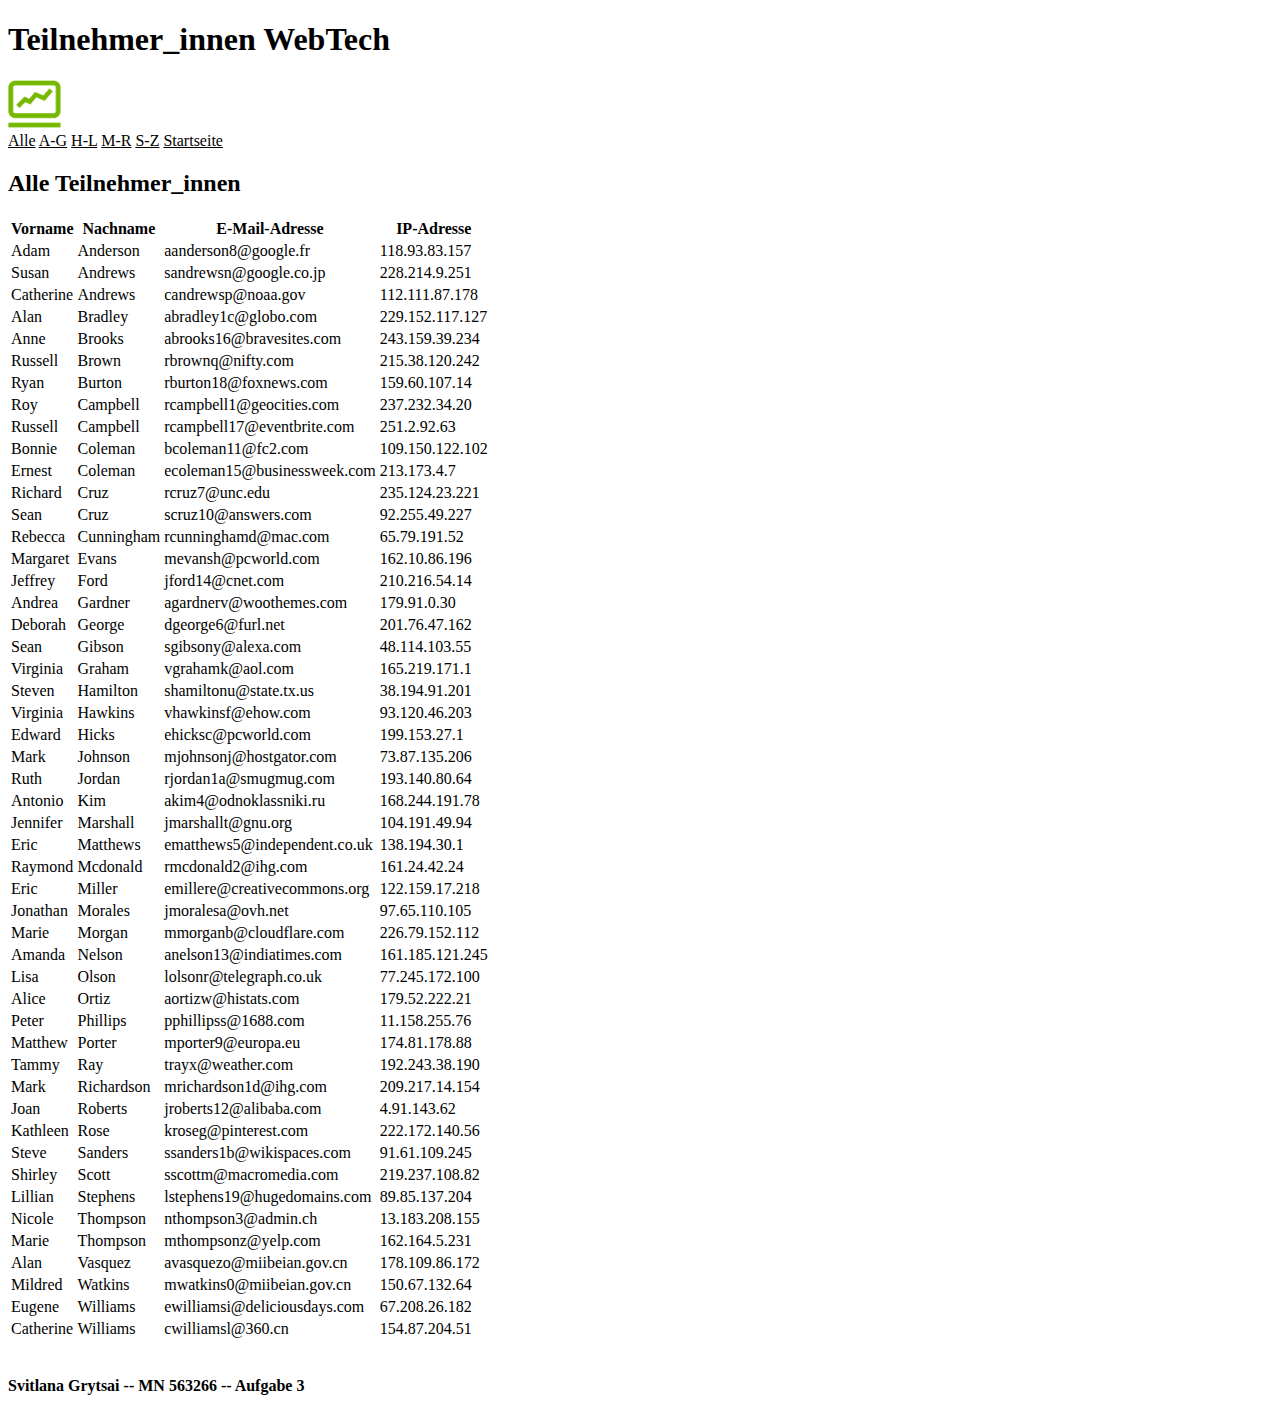
<file: WT18/Aufgabe3/aufgabe3.html>
<!DOCTYPE html>
<html>

<head>

<title>Teilnehmer_innen WebTech liste (Aufgabe 3)</title>
<link rel="stylesheet" href="https://stackpath.bootstrapcdn.com/bootstrap/4.1.3/css/bootstrap.min.css" integrity="sha384-MCw98/SFnGE8fJT3GXwEOngsV7Zt27NXFoaoApmYm81iuXoPkFOJwJ8ERdknLPMO" crossorigin="anonymous">
<script src="https://stackpath.bootstrapcdn.com/bootstrap/4.1.3/js/bootstrap.min.js" integrity="sha384-ChfqqxuZUCnJSK3+MXmPNIyE6ZbWh2IMqE241rYiqJxyMiZ6OW/JmZQ5stwEULTy" crossorigin="anonymous"></script>
<meta name="viewport" content="width=device-width, initial-scale=1">
<meta charset="UTF-8">
<style>
	.navbar a {
	color: #000000	
	}
	.navbar a:visited {
	color: #0082D1	
	}
	.table-hover tbody tr:hover {
	background-color: #76B900
	}
	/*.table-hover tbody tr:hover:nth-of-type(odd) {
		background-color: #76B900
	}
	.table-hover tbody tr:hover:nth-of-type(even) {
		background-color: #0082D1
	}*/
</style>
</head>

<body>

<div class="container-fluid">
<header>

<h1>Teilnehmer_innen WebTech</h1>
<img src="../images/fiw.jpg" alt="FIW-Logo" style="width:53px; height: 48px"/>
</header>

<nav class="navbar sticky-top navbar-light bg-light margin-top: 20px; margin-bottom: 20px;">

	<a href="#">Alle</a>
	<a href="#A">A-G</a>
	<a href="#H">H-L</a>
	<a href="#M">M-R</a>
	<a href="#S">S-Z</a>
	<a href="../../index.html">Startseite</a>

</nav>

<section>

<h2>Alle Teilnehmer_innen</h2>

<table class="table table-striped table-hover">
<thead>
				<tr>
					<th>Vorname</th>
					<th>Nachname</th>
					<th>E-Mail-Adresse</th>
					<th>IP-Adresse</th>
				</tr>
				</thead>
				<tbody>
				<tr id="A">
					<td>Adam</td>
					<td>Anderson</td>
					<td>aanderson8@google.fr</td>
					<td>118.93.83.157</td>
				</tr>
				<tr id="A">
					<td>Susan</td>
					<td>Andrews</td>
					<td>sandrewsn@google.co.jp</td>
					<td>228.214.9.251</td>
				</tr>
				<tr id="A">
					<td>Catherine</td>
					<td>Andrews</td>
					<td>candrewsp@noaa.gov</td>
					<td>112.111.87.178</td>
				</tr>
				<tr id="A">
					<td>Alan</td>
					<td>Bradley</td>
					<td>abradley1c@globo.com</td>
					<td>229.152.117.127</td>
				</tr>
				<tr id="A">
					<td>Anne</td>
					<td>Brooks</td>
					<td>abrooks16@bravesites.com</td>
					<td>243.159.39.234</td>
				</tr>
				<tr id="A">
					<td>Russell</td>
					<td>Brown</td>
					<td>rbrownq@nifty.com</td>
					<td>215.38.120.242</td>
				</tr>
				<tr id="A">
					<td>Ryan</td>
					<td>Burton</td>
					<td>rburton18@foxnews.com</td>
					<td>159.60.107.14</td>
				</tr>
				<tr id="A">
					<td>Roy</td>
					<td>Campbell</td>
					<td>rcampbell1@geocities.com</td>
					<td>237.232.34.20</td>
				</tr>
				<tr id="A">
					<td>Russell</td>
					<td>Campbell</td>
					<td>rcampbell17@eventbrite.com</td>
					<td>251.2.92.63</td>
				</tr>
				<tr id="A">
					<td>Bonnie</td>
					<td>Coleman</td>
					<td>bcoleman11@fc2.com</td>
					<td>109.150.122.102</td>
				</tr>
				<tr id="A">
					<td>Ernest</td>
					<td>Coleman</td>
					<td>ecoleman15@businessweek.com</td>
					<td>213.173.4.7</td>
				</tr>
				<tr id="A">
					<td>Richard</td>
					<td>Cruz</td>
					<td>rcruz7@unc.edu</td>
					<td>235.124.23.221</td>
				</tr>
				<tr id="A">
					<td>Sean</td>
					<td>Cruz</td>
					<td>scruz10@answers.com</td>
					<td>92.255.49.227</td>
				</tr>
				<tr id="A">
					<td>Rebecca</td>
					<td>Cunningham</td>
					<td>rcunninghamd@mac.com</td>
					<td>65.79.191.52</td>
				</tr>
				<tr id="A">
					<td>Margaret</td>
					<td>Evans</td>
					<td>mevansh@pcworld.com</td>
					<td>162.10.86.196</td>
				</tr>
				<tr id="A">
					<td>Jeffrey</td>
					<td>Ford</td>
					<td>jford14@cnet.com</td>
					<td>210.216.54.14</td>
				</tr>
				<tr id="A">
					<td>Andrea</td>
					<td>Gardner</td>
					<td>agardnerv@woothemes.com</td>
					<td>179.91.0.30</td>
				</tr>
				<tr id="A">
					<td>Deborah</td>
					<td>George</td>
					<td>dgeorge6@furl.net</td>
					<td>201.76.47.162</td>
				</tr>
				<tr id="A">
					<td>Sean</td>
					<td>Gibson</td>
					<td>sgibsony@alexa.com</td>
					<td>48.114.103.55</td>
				</tr>
				<tr id="A">
					<td>Virginia</td>
					<td>Graham</td>
					<td>vgrahamk@aol.com</td>
					<td>165.219.171.1</td>
				</tr>
				<tr id="H">
					<td>Steven</td>
					<td>Hamilton</td>
					<td>shamiltonu@state.tx.us</td>
					<td>38.194.91.201</td>
				</tr>
				<tr id="H">
					<td>Virginia</td>
					<td>Hawkins</td>
					<td>vhawkinsf@ehow.com</td>
					<td>93.120.46.203</td>
				</tr>
				<tr id="H">
					<td>Edward</td>
					<td>Hicks</td>
					<td>ehicksc@pcworld.com</td>
					<td>199.153.27.1</td>
				</tr>
				<tr id="H">
					<td>Mark</td>
					<td>Johnson</td>
					<td>mjohnsonj@hostgator.com</td>
					<td>73.87.135.206</td>
				</tr>
				<tr id="H">
					<td>Ruth</td>
					<td>Jordan</td>
					<td>rjordan1a@smugmug.com</td>
					<td>193.140.80.64</td>
				</tr>
				<tr id="H">
					<td>Antonio</td>
					<td>Kim</td>
					<td>akim4@odnoklassniki.ru</td>
					<td>168.244.191.78</td>
				</tr>
				<tr id="M">
					<td>Jennifer</td>
					<td>Marshall</td>
					<td>jmarshallt@gnu.org</td>
					<td>104.191.49.94</td>
				</tr>
				<tr id="M">
					<td>Eric</td>
					<td>Matthews</td>
					<td>ematthews5@independent.co.uk</td>
					<td>138.194.30.1</td>
				</tr>
				<tr id="M">
					<td>Raymond</td>
					<td>Mcdonald</td>
					<td>rmcdonald2@ihg.com</td>
					<td>161.24.42.24</td>
				</tr>
				<tr id="M">
					<td>Eric</td>
					<td>Miller</td>
					<td>emillere@creativecommons.org</td>
					<td>122.159.17.218</td>
				</tr>
				<tr id="M">
					<td>Jonathan</td>
					<td>Morales</td>
					<td>jmoralesa@ovh.net</td>
					<td>97.65.110.105</td>
				</tr>
				<tr id="M">
					<td>Marie</td>
					<td>Morgan</td>
					<td>mmorganb@cloudflare.com</td>
					<td>226.79.152.112</td>
				</tr>
				<tr id="M">
					<td>Amanda</td>
					<td>Nelson</td>
					<td>anelson13@indiatimes.com</td>
					<td>161.185.121.245</td>
				</tr>
				<tr id="M">
					<td>Lisa</td>
					<td>Olson</td>
					<td>lolsonr@telegraph.co.uk</td>
					<td>77.245.172.100</td>
				</tr>
				<tr id="M">
					<td>Alice</td>
					<td>Ortiz</td>
					<td>aortizw@histats.com</td>
					<td>179.52.222.21</td>
				</tr>
				<tr id="M">
					<td>Peter</td>
					<td>Phillips</td>
					<td>pphillipss@1688.com</td>
					<td>11.158.255.76</td>
				</tr>
				<tr id="M">
					<td>Matthew</td>
					<td>Porter</td>
					<td>mporter9@europa.eu</td>
					<td>174.81.178.88</td>
				</tr>
				<tr id="M">
					<td>Tammy</td>
					<td>Ray</td>
					<td>trayx@weather.com</td>
					<td>192.243.38.190</td>
				</tr>
				<tr id="M">
					<td>Mark</td>
					<td>Richardson</td>
					<td>mrichardson1d@ihg.com</td>
					<td>209.217.14.154</td>
				</tr>
				<tr id="M">
					<td>Joan</td>
					<td>Roberts</td>
					<td>jroberts12@alibaba.com</td>
					<td>4.91.143.62</td>
				</tr>
				<tr id="M">
					<td>Kathleen</td>
					<td>Rose</td>
					<td>kroseg@pinterest.com</td>
					<td>222.172.140.56</td>
				</tr>
				<tr id="S">
					<td>Steve</td>
					<td>Sanders</td>
					<td>ssanders1b@wikispaces.com</td>
					<td>91.61.109.245</td>
				</tr>
				<tr id="S">
					<td>Shirley</td>
					<td>Scott</td>
					<td>sscottm@macromedia.com</td>
					<td>219.237.108.82</td>
				</tr>
				<tr id="S">
					<td>Lillian</td>
					<td>Stephens</td>
					<td>lstephens19@hugedomains.com</td>
					<td>89.85.137.204</td>
				</tr>
				<tr id="S">
					<td>Nicole</td>
					<td>Thompson</td>
					<td>nthompson3@admin.ch</td>
					<td>13.183.208.155</td>
				</tr>
				<tr id="S">
					<td>Marie</td>
					<td>Thompson</td>
					<td>mthompsonz@yelp.com</td>
					<td>162.164.5.231</td>
				</tr>
				<tr id="S">
					<td>Alan</td>
					<td>Vasquez</td>
					<td>avasquezo@miibeian.gov.cn</td>
					<td>178.109.86.172</td>
				</tr>
				<tr id="S">
					<td>Mildred</td>
					<td>Watkins</td>
					<td>mwatkins0@miibeian.gov.cn</td>
					<td>150.67.132.64</td>
				</tr>
				<tr id="S">
					<td>Eugene</td>
					<td>Williams</td>
					<td>ewilliamsi@deliciousdays.com</td>
					<td>67.208.26.182</td>
				</tr>
				<tr id="S">
					<td>Catherine</td>
					<td>Williams</td>
					<td>cwilliamsl@360.cn</td>
					<td>154.87.204.51</td>
				</tr>
			</tbody></table>

<br>
<br>
</section>

<footer>

<b> Svitlana Grytsai -- MN 563266 -- Aufgabe 3</b>

</footer>
</div>
</body>
</html>
</file>
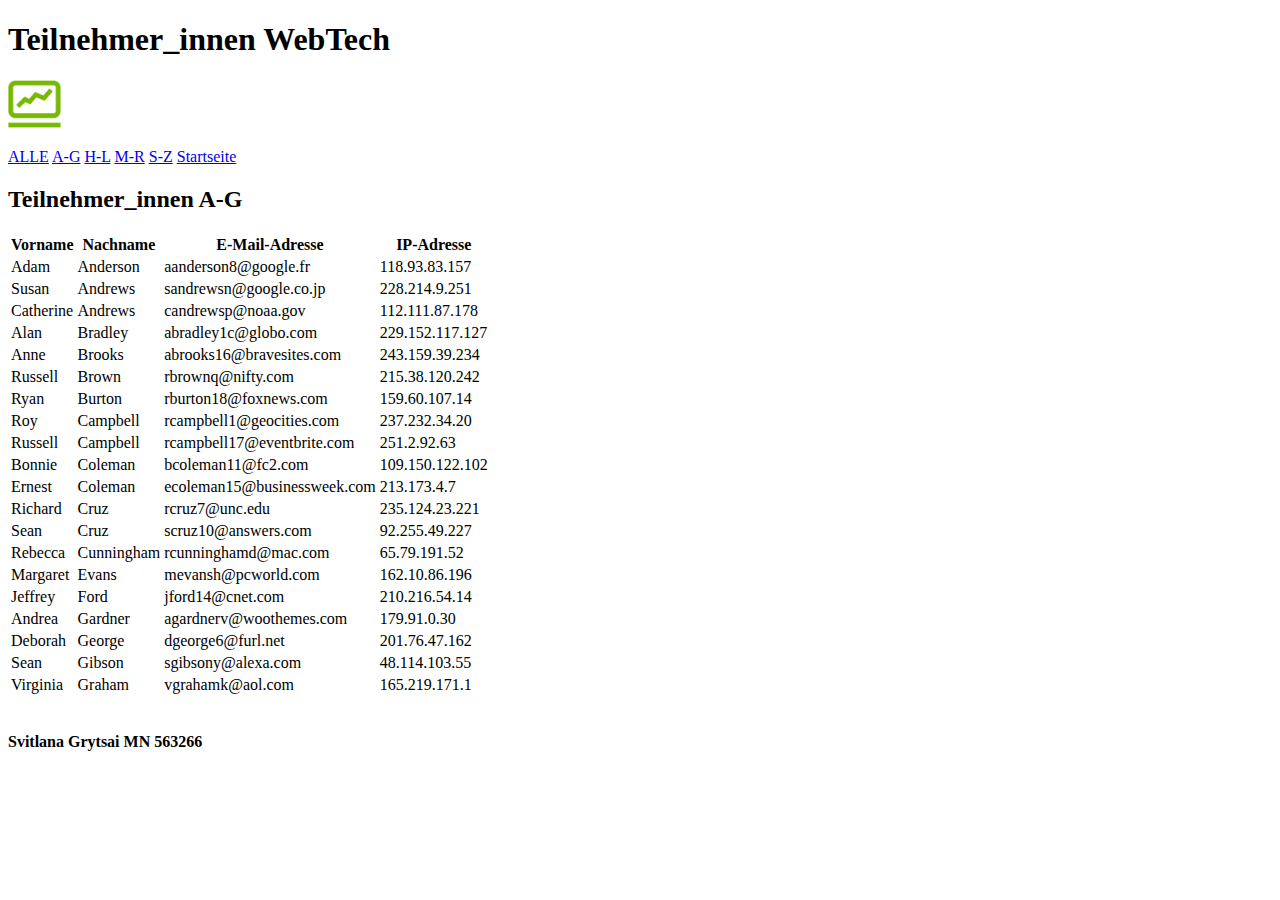
<file: WT18/Aufgabe1/NN/ag.html>
<!DOCTYPE html>
<html>

<head>

<title>Teilnehmer_innen WebTech liste</title>

</head>

<body>

<header>

<h1>Teilnehmer_innen WebTech</h1>

</header>

<p> <img src="../../images/fiw.jpg" alt="FIW-Logo" style="width:53px; height: 48px"/> </p>

<nav>

<a href="../mockupdatatable.htm" target="_blank">ALLE</a>
<a href="ag.html">A-G</a>
<a href="hl.html">H-L</a>
<a href="mr.html">M-R</a>
<a href="sz.html">S-Z</a>
<a href="../aufgabe1.html">Startseite</a>

</nav>

<section>

<h2>Teilnehmer_innen A-G</h2>

<table>
				<tbody><tr>
					<th>Vorname</th>
					<th>Nachname</th>
					<th>E-Mail-Adresse</th>
					<th>IP-Adresse</th>
				</tr>
				<tr>
					<td>Adam</td>
					<td>Anderson</td>
					<td>aanderson8@google.fr</td>
					<td>118.93.83.157</td>
				</tr>
				<tr>
					<td>Susan</td>
					<td>Andrews</td>
					<td>sandrewsn@google.co.jp</td>
					<td>228.214.9.251</td>
				</tr>
				<tr>
					<td>Catherine</td>
					<td>Andrews</td>
					<td>candrewsp@noaa.gov</td>
					<td>112.111.87.178</td>
				</tr>
				<tr>
					<td>Alan</td>
					<td>Bradley</td>
					<td>abradley1c@globo.com</td>
					<td>229.152.117.127</td>
				</tr>
				<tr>
					<td>Anne</td>
					<td>Brooks</td>
					<td>abrooks16@bravesites.com</td>
					<td>243.159.39.234</td>
				</tr>
				<tr>
					<td>Russell</td>
					<td>Brown</td>
					<td>rbrownq@nifty.com</td>
					<td>215.38.120.242</td>
				</tr>
				<tr>
					<td>Ryan</td>
					<td>Burton</td>
					<td>rburton18@foxnews.com</td>
					<td>159.60.107.14</td>
				</tr>
				<tr>
					<td>Roy</td>
					<td>Campbell</td>
					<td>rcampbell1@geocities.com</td>
					<td>237.232.34.20</td>
				</tr>
				<tr>
					<td>Russell</td>
					<td>Campbell</td>
					<td>rcampbell17@eventbrite.com</td>
					<td>251.2.92.63</td>
				</tr>
				<tr>
					<td>Bonnie</td>
					<td>Coleman</td>
					<td>bcoleman11@fc2.com</td>
					<td>109.150.122.102</td>
				</tr>
				<tr>
					<td>Ernest</td>
					<td>Coleman</td>
					<td>ecoleman15@businessweek.com</td>
					<td>213.173.4.7</td>
				</tr>
				<tr>
					<td>Richard</td>
					<td>Cruz</td>
					<td>rcruz7@unc.edu</td>
					<td>235.124.23.221</td>
				</tr>
				<tr>
					<td>Sean</td>
					<td>Cruz</td>
					<td>scruz10@answers.com</td>
					<td>92.255.49.227</td>
				</tr>
				<tr>
					<td>Rebecca</td>
					<td>Cunningham</td>
					<td>rcunninghamd@mac.com</td>
					<td>65.79.191.52</td>
				</tr>
				<tr>
					<td>Margaret</td>
					<td>Evans</td>
					<td>mevansh@pcworld.com</td>
					<td>162.10.86.196</td>
				</tr>
				<tr>
					<td>Jeffrey</td>
					<td>Ford</td>
					<td>jford14@cnet.com</td>
					<td>210.216.54.14</td>
				</tr>
				<tr>
					<td>Andrea</td>
					<td>Gardner</td>
					<td>agardnerv@woothemes.com</td>
					<td>179.91.0.30</td>
				</tr>
				<tr>
					<td>Deborah</td>
					<td>George</td>
					<td>dgeorge6@furl.net</td>
					<td>201.76.47.162</td>
				</tr>
				<tr>
					<td>Sean</td>
					<td>Gibson</td>
					<td>sgibsony@alexa.com</td>
					<td>48.114.103.55</td>
				</tr>
				<tr>
					<td>Virginia</td>
					<td>Graham</td>
					<td>vgrahamk@aol.com</td>
					<td>165.219.171.1</td>
				</tr>
				
			</tbody></table>

<br>
<br>
</section>

<footer>

<b> Svitlana Grytsai MN 563266</b>

</footer>

</body>
</html>
</file>
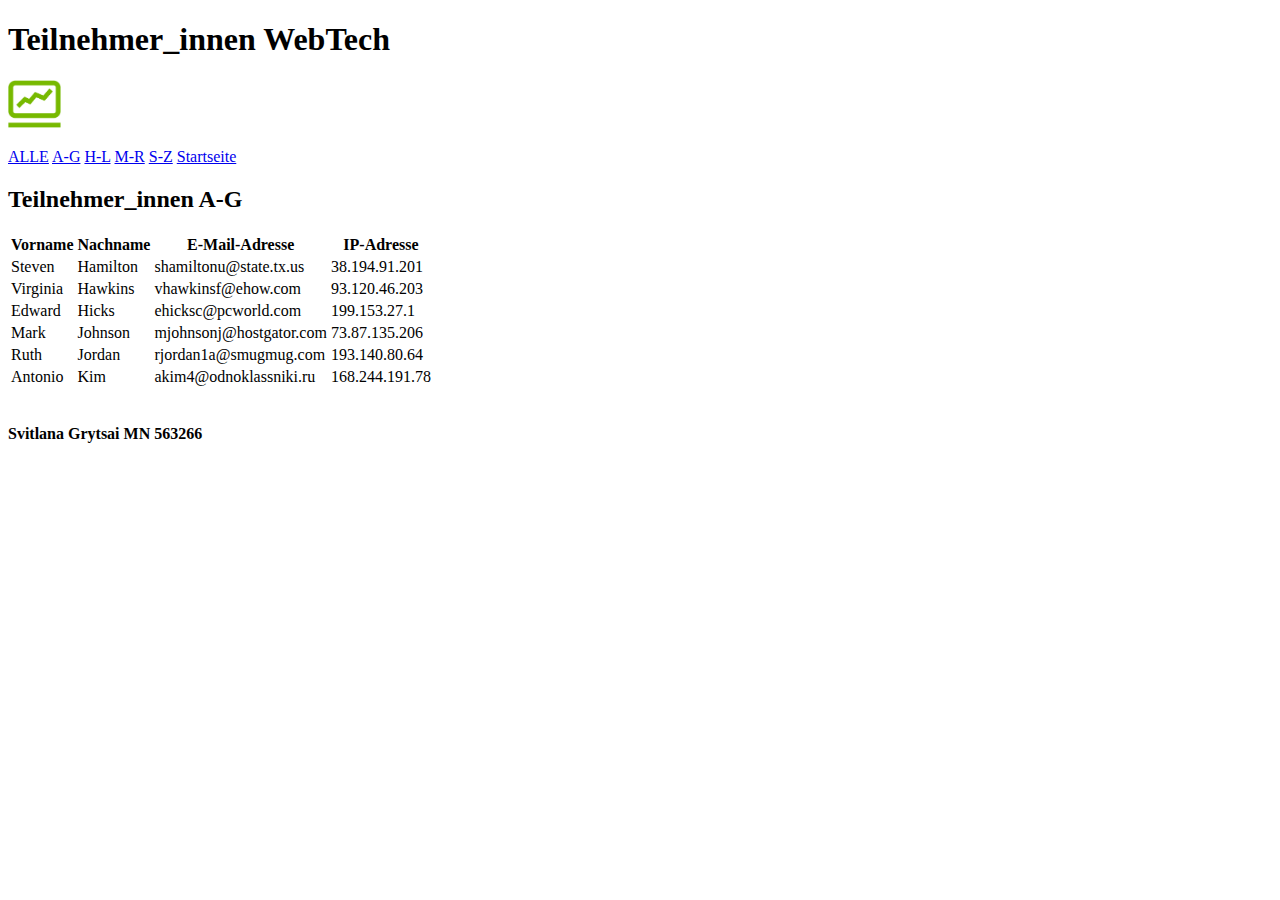
<file: WT18/Aufgabe1/NN/hl.html>
<!DOCTYPE html>
<html>

<head>

<title>Teilnehmer_innen WebTech liste</title>

</head>

<body>

<header>

<h1>Teilnehmer_innen WebTech</h1>

</header>

<p> <img src="../../images/fiw.jpg" alt="FIW-Logo" style="width:53px; height: 48px"/> </p>

<nav>

<a href="../mockupdatatable.htm" target="_blank">ALLE</a>
<a href="ag.html">A-G</a>
<a href="hl.html">H-L</a>
<a href="mr.html">M-R</a>
<a href="sz.html">S-Z</a>
<a href="../aufgabe1.html">Startseite</a>

</nav>

<section>

<h2>Teilnehmer_innen A-G</h2>

<table>
				<tbody><tr>
					<th>Vorname</th>
					<th>Nachname</th>
					<th>E-Mail-Adresse</th>
					<th>IP-Adresse</th>
				</tr>
				<tr>
					<td>Steven</td>
					<td>Hamilton</td>
					<td>shamiltonu@state.tx.us</td>
					<td>38.194.91.201</td>
				</tr>
				<tr>
					<td>Virginia</td>
					<td>Hawkins</td>
					<td>vhawkinsf@ehow.com</td>
					<td>93.120.46.203</td>
				</tr>
				<tr>
					<td>Edward</td>
					<td>Hicks</td>
					<td>ehicksc@pcworld.com</td>
					<td>199.153.27.1</td>
				</tr>
				<tr>
					<td>Mark</td>
					<td>Johnson</td>
					<td>mjohnsonj@hostgator.com</td>
					<td>73.87.135.206</td>
				</tr>
				<tr>
					<td>Ruth</td>
					<td>Jordan</td>
					<td>rjordan1a@smugmug.com</td>
					<td>193.140.80.64</td>
				</tr>
				<tr>
					<td>Antonio</td>
					<td>Kim</td>
					<td>akim4@odnoklassniki.ru</td>
					<td>168.244.191.78</td>
				</tr>
				
			</tbody></table>

<br>
<br>
</section>

<footer>

<b> Svitlana Grytsai MN 563266</b>

</footer>

</body>
</html>
</file>
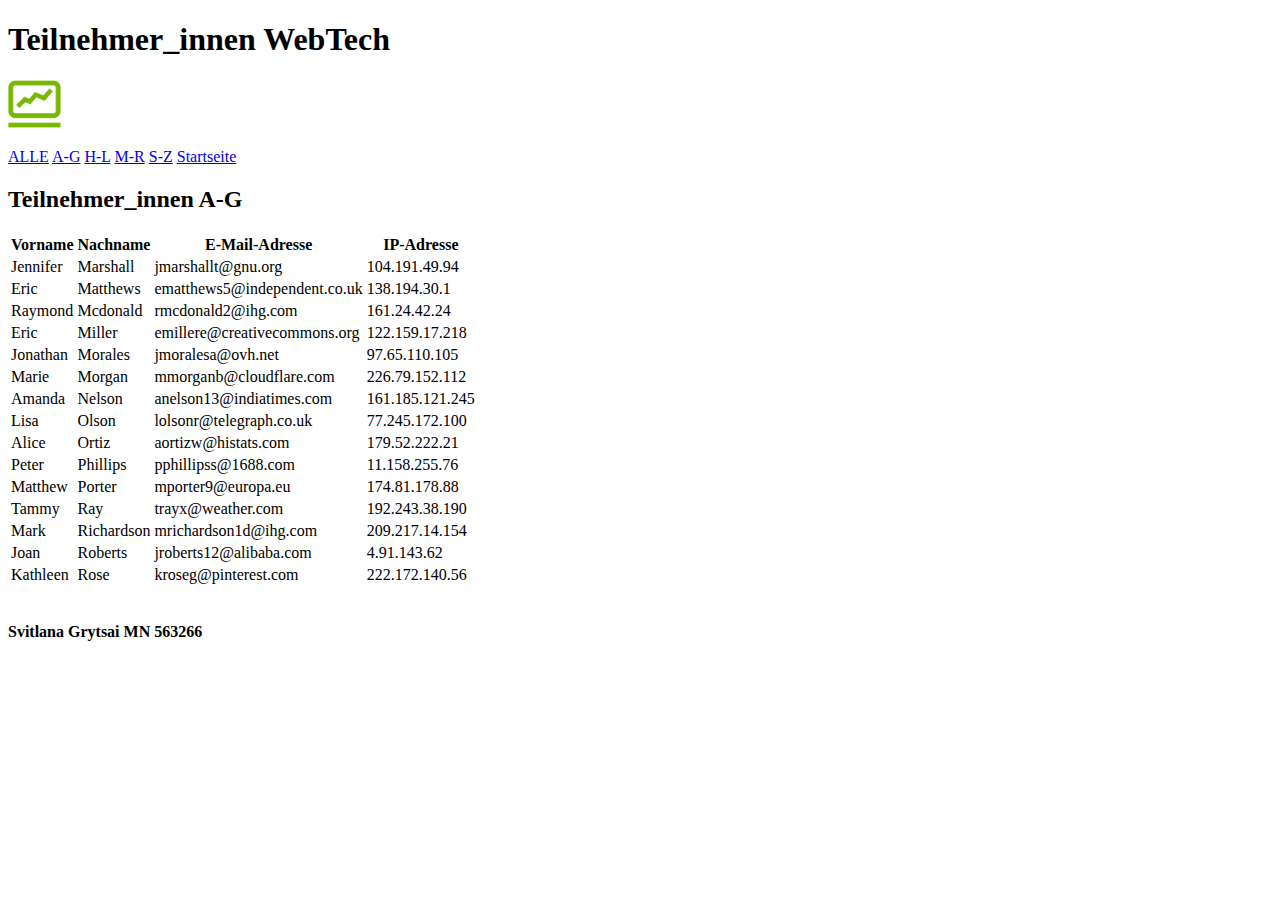
<file: WT18/Aufgabe1/NN/mr.html>
<!DOCTYPE html>
<html>

<head>

<title>Teilnehmer_innen WebTech liste</title>

</head>

<body>

<header>

<h1>Teilnehmer_innen WebTech</h1>

</header>

<p> <img src="../../images/fiw.jpg" alt="FIW-Logo" style="width:53px; height: 48px"/> </p>

<nav>

<a href="../mockupdatatable.htm" target="_blank">ALLE</a>
<a href="ag.html">A-G</a>
<a href="hl.html">H-L</a>
<a href="mr.html">M-R</a>
<a href="sz.html">S-Z</a>
<a href="../aufgabe1.html">Startseite</a>

</nav>

<section>

<h2>Teilnehmer_innen A-G</h2>

<table>
				<tbody><tr>
					<th>Vorname</th>
					<th>Nachname</th>
					<th>E-Mail-Adresse</th>
					<th>IP-Adresse</th>
				</tr>
				<tr>
					<td>Jennifer</td>
					<td>Marshall</td>
					<td>jmarshallt@gnu.org</td>
					<td>104.191.49.94</td>
				</tr>
				<tr>
					<td>Eric</td>
					<td>Matthews</td>
					<td>ematthews5@independent.co.uk</td>
					<td>138.194.30.1</td>
				</tr>
				<tr>
					<td>Raymond</td>
					<td>Mcdonald</td>
					<td>rmcdonald2@ihg.com</td>
					<td>161.24.42.24</td>
				</tr>
				<tr>
					<td>Eric</td>
					<td>Miller</td>
					<td>emillere@creativecommons.org</td>
					<td>122.159.17.218</td>
				</tr>
				<tr>
					<td>Jonathan</td>
					<td>Morales</td>
					<td>jmoralesa@ovh.net</td>
					<td>97.65.110.105</td>
				</tr>
				<tr>
					<td>Marie</td>
					<td>Morgan</td>
					<td>mmorganb@cloudflare.com</td>
					<td>226.79.152.112</td>
				</tr>
				<tr>
					<td>Amanda</td>
					<td>Nelson</td>
					<td>anelson13@indiatimes.com</td>
					<td>161.185.121.245</td>
				</tr>
				<tr>
					<td>Lisa</td>
					<td>Olson</td>
					<td>lolsonr@telegraph.co.uk</td>
					<td>77.245.172.100</td>
				</tr>
				<tr>
					<td>Alice</td>
					<td>Ortiz</td>
					<td>aortizw@histats.com</td>
					<td>179.52.222.21</td>
				</tr>
				<tr>
					<td>Peter</td>
					<td>Phillips</td>
					<td>pphillipss@1688.com</td>
					<td>11.158.255.76</td>
				</tr>
				<tr>
					<td>Matthew</td>
					<td>Porter</td>
					<td>mporter9@europa.eu</td>
					<td>174.81.178.88</td>
				</tr>
				<tr>
					<td>Tammy</td>
					<td>Ray</td>
					<td>trayx@weather.com</td>
					<td>192.243.38.190</td>
				</tr>
				<tr>
					<td>Mark</td>
					<td>Richardson</td>
					<td>mrichardson1d@ihg.com</td>
					<td>209.217.14.154</td>
				</tr>
				<tr>
					<td>Joan</td>
					<td>Roberts</td>
					<td>jroberts12@alibaba.com</td>
					<td>4.91.143.62</td>
				</tr>
				<tr>
					<td>Kathleen</td>
					<td>Rose</td>
					<td>kroseg@pinterest.com</td>
					<td>222.172.140.56</td>
				</tr>
				
			</tbody></table>

<br>
<br>
</section>

<footer>

<b> Svitlana Grytsai MN 563266</b>

</footer>

</body>
</html>
</file>
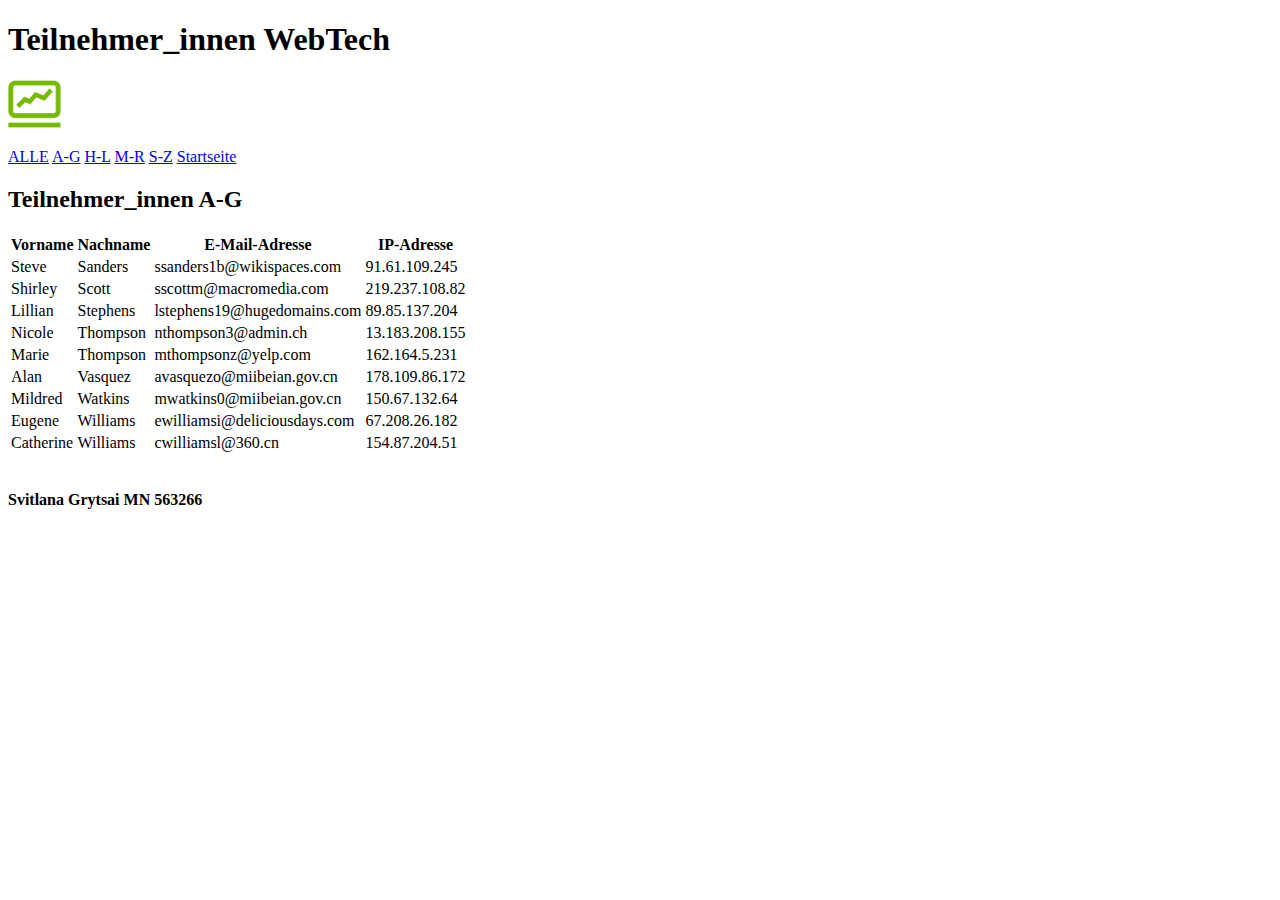
<file: WT18/Aufgabe1/NN/sz.html>
<!DOCTYPE html>
<html>

<head>

<title>Teilnehmer_innen WebTech liste</title>

</head>

<body>

<header>

<h1>Teilnehmer_innen WebTech</h1>

</header>

<p> <img src="../../images/fiw.jpg" alt="FIW-Logo" style="width:53px; height: 48px"/> </p>

<nav>

<a href="../mockupdatatable.htm" target="_blank">ALLE</a>
<a href="ag.html">A-G</a>
<a href="hl.html">H-L</a>
<a href="mr.html">M-R</a>
<a href="sz.html">S-Z</a>
<a href="../aufgabe1.html">Startseite</a>

</nav>

<section>

<h2>Teilnehmer_innen A-G</h2>

<table>
				<tbody><tr>
					<th>Vorname</th>
					<th>Nachname</th>
					<th>E-Mail-Adresse</th>
					<th>IP-Adresse</th>
				</tr>
	<tr>
					<td>Steve</td>
					<td>Sanders</td>
					<td>ssanders1b@wikispaces.com</td>
					<td>91.61.109.245</td>
				</tr>
				<tr>
					<td>Shirley</td>
					<td>Scott</td>
					<td>sscottm@macromedia.com</td>
					<td>219.237.108.82</td>
				</tr>
				<tr>
					<td>Lillian</td>
					<td>Stephens</td>
					<td>lstephens19@hugedomains.com</td>
					<td>89.85.137.204</td>
				</tr>
				<tr>
					<td>Nicole</td>
					<td>Thompson</td>
					<td>nthompson3@admin.ch</td>
					<td>13.183.208.155</td>
				</tr>
				<tr>
					<td>Marie</td>
					<td>Thompson</td>
					<td>mthompsonz@yelp.com</td>
					<td>162.164.5.231</td>
				</tr>
				<tr>
					<td>Alan</td>
					<td>Vasquez</td>
					<td>avasquezo@miibeian.gov.cn</td>
					<td>178.109.86.172</td>
				</tr>
				<tr>
					<td>Mildred</td>
					<td>Watkins</td>
					<td>mwatkins0@miibeian.gov.cn</td>
					<td>150.67.132.64</td>
				</tr>
				<tr>
					<td>Eugene</td>
					<td>Williams</td>
					<td>ewilliamsi@deliciousdays.com</td>
					<td>67.208.26.182</td>
				</tr>
				<tr>
					<td>Catherine</td>
					<td>Williams</td>
					<td>cwilliamsl@360.cn</td>
					<td>154.87.204.51</td>
				</tr>
				
			</tbody></table>

<br>
<br>
</section>

<footer>

<b> Svitlana Grytsai MN 563266</b>

</footer>

</body>
</html>
</file>
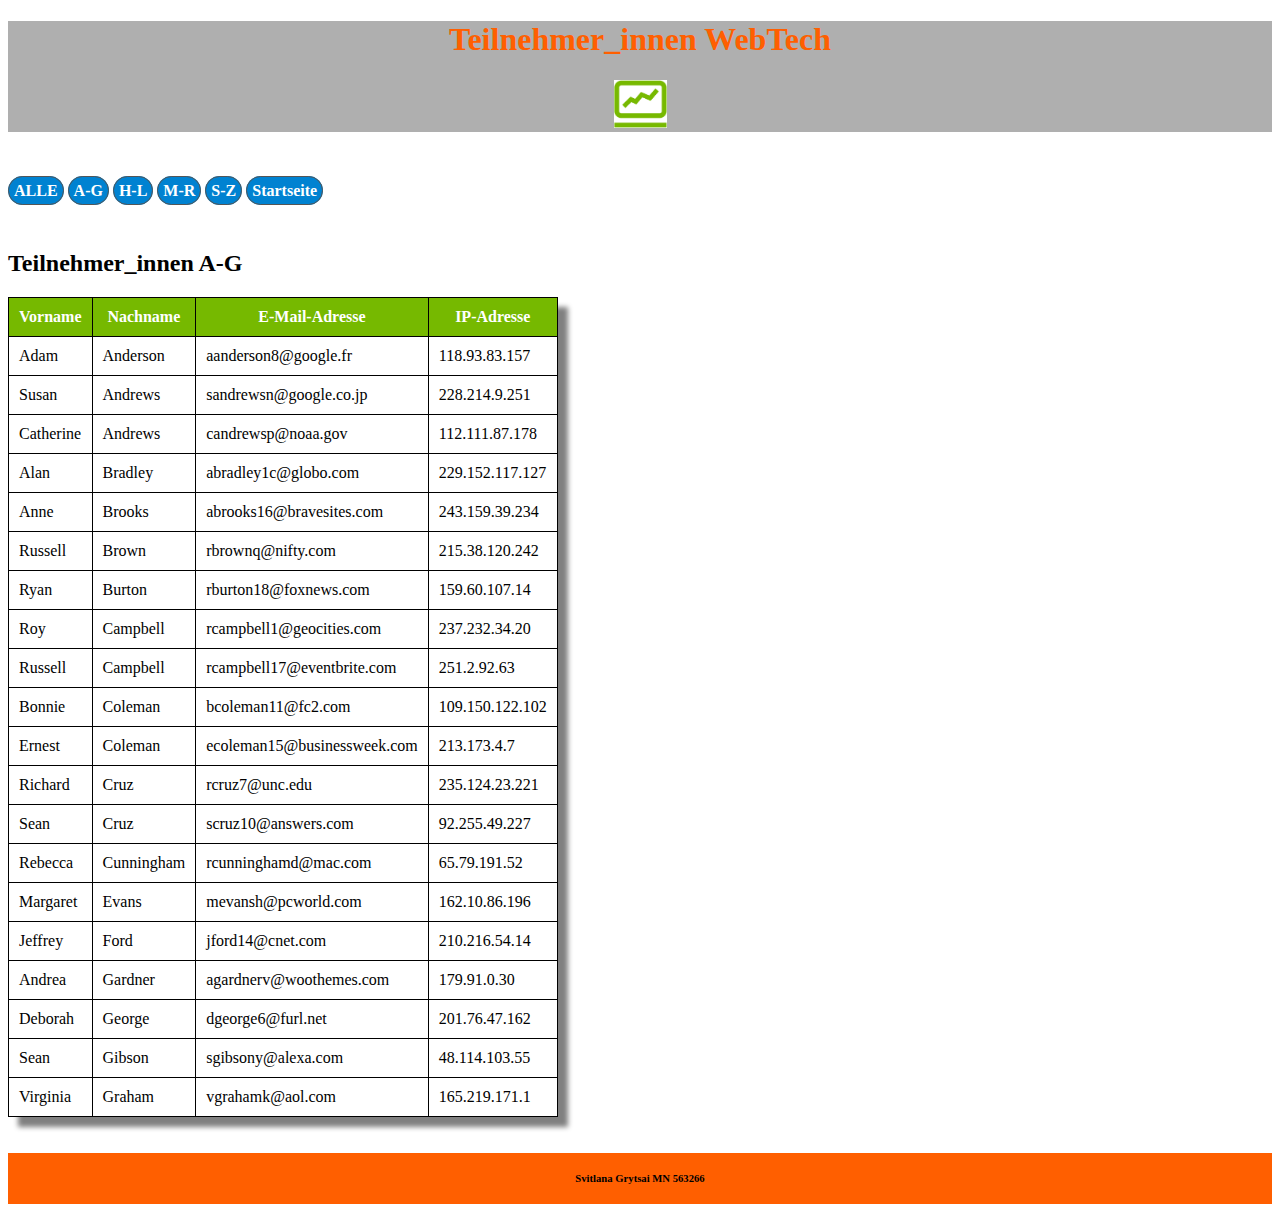
<file: WT18/Aufgabe2/NN/ag.html>
<!DOCTYPE html>
<html>

<head>

<title>Teilnehmer_innen WebTech liste</title>
<meta charset="utf-8">
<link href="../styles/mystyles.css" rel="stylesheet"/>
</head>

<body>

<header>

<h1>Teilnehmer_innen WebTech</h1>
<img src="../../images/fiw.jpg" alt="FIW-Logo" style="width:53px; height: 48px"/>
</header>



<nav>

<a href="../aufgabe2.html" >ALLE</a>
<a href="ag.html">A-G</a>
<a href="hl.html">H-L</a>
<a href="mr.html">M-R</a>
<a href="sz.html">S-Z</a>
<a href="../../../index.html" target="_blank">Startseite</a>

</nav>

<section>

<h2>Teilnehmer_innen A-G</h2>

<table>
				<tbody><tr>
					<th>Vorname</th>
					<th>Nachname</th>
					<th>E-Mail-Adresse</th>
					<th>IP-Adresse</th>
				</tr>
				<tr>
					<td>Adam</td>
					<td>Anderson</td>
					<td>aanderson8@google.fr</td>
					<td>118.93.83.157</td>
				</tr>
				<tr>
					<td>Susan</td>
					<td>Andrews</td>
					<td>sandrewsn@google.co.jp</td>
					<td>228.214.9.251</td>
				</tr>
				<tr>
					<td>Catherine</td>
					<td>Andrews</td>
					<td>candrewsp@noaa.gov</td>
					<td>112.111.87.178</td>
				</tr>
				<tr>
					<td>Alan</td>
					<td>Bradley</td>
					<td>abradley1c@globo.com</td>
					<td>229.152.117.127</td>
				</tr>
				<tr>
					<td>Anne</td>
					<td>Brooks</td>
					<td>abrooks16@bravesites.com</td>
					<td>243.159.39.234</td>
				</tr>
				<tr>
					<td>Russell</td>
					<td>Brown</td>
					<td>rbrownq@nifty.com</td>
					<td>215.38.120.242</td>
				</tr>
				<tr>
					<td>Ryan</td>
					<td>Burton</td>
					<td>rburton18@foxnews.com</td>
					<td>159.60.107.14</td>
				</tr>
				<tr>
					<td>Roy</td>
					<td>Campbell</td>
					<td>rcampbell1@geocities.com</td>
					<td>237.232.34.20</td>
				</tr>
				<tr>
					<td>Russell</td>
					<td>Campbell</td>
					<td>rcampbell17@eventbrite.com</td>
					<td>251.2.92.63</td>
				</tr>
				<tr>
					<td>Bonnie</td>
					<td>Coleman</td>
					<td>bcoleman11@fc2.com</td>
					<td>109.150.122.102</td>
				</tr>
				<tr>
					<td>Ernest</td>
					<td>Coleman</td>
					<td>ecoleman15@businessweek.com</td>
					<td>213.173.4.7</td>
				</tr>
				<tr>
					<td>Richard</td>
					<td>Cruz</td>
					<td>rcruz7@unc.edu</td>
					<td>235.124.23.221</td>
				</tr>
				<tr>
					<td>Sean</td>
					<td>Cruz</td>
					<td>scruz10@answers.com</td>
					<td>92.255.49.227</td>
				</tr>
				<tr>
					<td>Rebecca</td>
					<td>Cunningham</td>
					<td>rcunninghamd@mac.com</td>
					<td>65.79.191.52</td>
				</tr>
				<tr>
					<td>Margaret</td>
					<td>Evans</td>
					<td>mevansh@pcworld.com</td>
					<td>162.10.86.196</td>
				</tr>
				<tr>
					<td>Jeffrey</td>
					<td>Ford</td>
					<td>jford14@cnet.com</td>
					<td>210.216.54.14</td>
				</tr>
				<tr>
					<td>Andrea</td>
					<td>Gardner</td>
					<td>agardnerv@woothemes.com</td>
					<td>179.91.0.30</td>
				</tr>
				<tr>
					<td>Deborah</td>
					<td>George</td>
					<td>dgeorge6@furl.net</td>
					<td>201.76.47.162</td>
				</tr>
				<tr>
					<td>Sean</td>
					<td>Gibson</td>
					<td>sgibsony@alexa.com</td>
					<td>48.114.103.55</td>
				</tr>
				<tr>
					<td>Virginia</td>
					<td>Graham</td>
					<td>vgrahamk@aol.com</td>
					<td>165.219.171.1</td>
				</tr>
				
			</tbody></table>

<br>
<br>
</section>

<footer>

<b> Svitlana Grytsai MN 563266</b>

</footer>

</body>
</html>
</file>
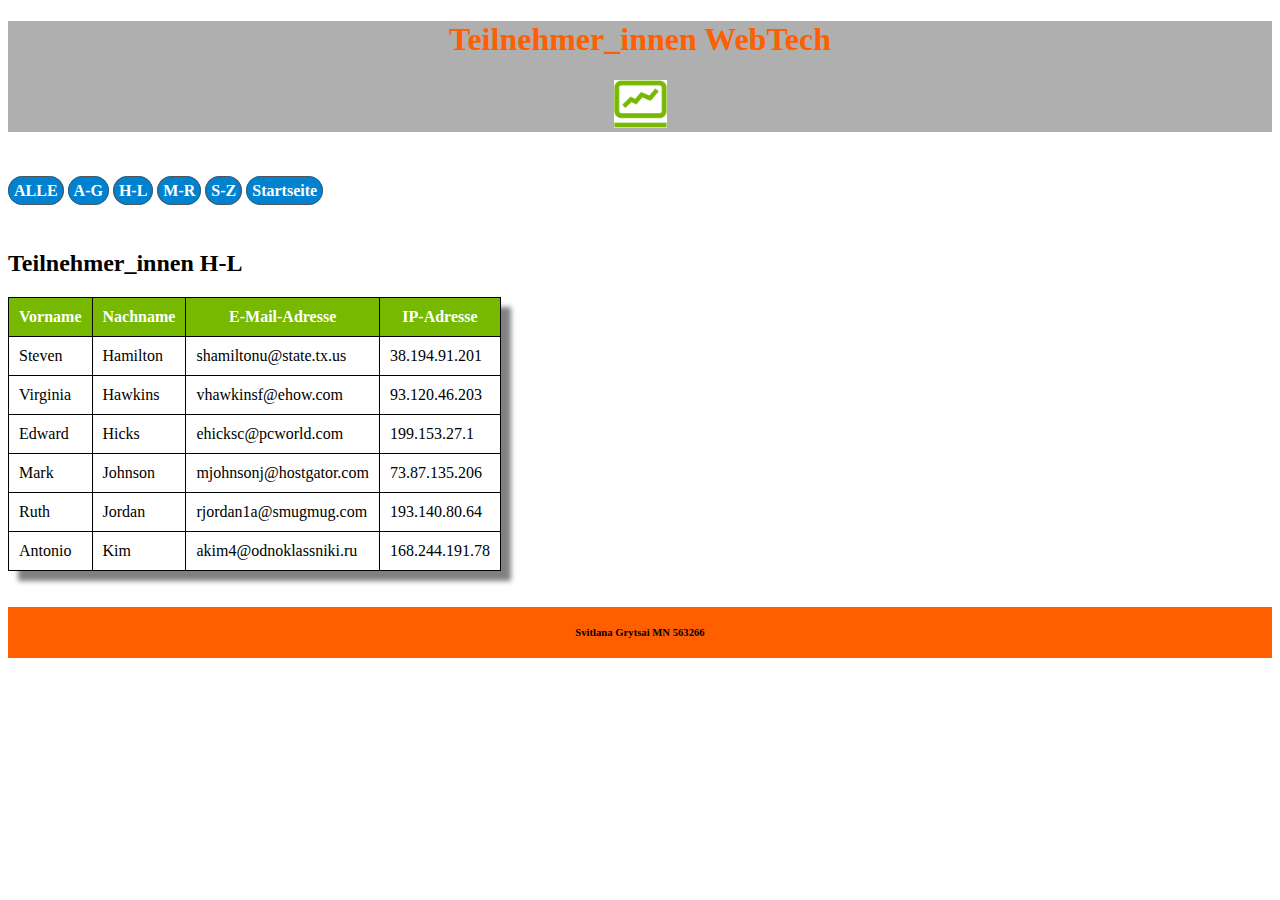
<file: WT18/Aufgabe2/NN/hl.html>
<!DOCTYPE html>
<html>

<head>

<title>Teilnehmer_innen WebTech liste</title>
<meta charset="utf-8">
<link href="../styles/mystyles.css" rel="stylesheet"/>
</head>

<body>

<header>

<h1>Teilnehmer_innen WebTech</h1>
<img src="../../images/fiw.jpg" alt="FIW-Logo" style="width:53px; height: 48px"/>
</header>

<nav>

<a href="../aufgabe2.html" >ALLE</a>
<a href="ag.html">A-G</a>
<a href="hl.html">H-L</a>
<a href="mr.html">M-R</a>
<a href="sz.html">S-Z</a>
<a href="../../../index.html" target="_blank">Startseite</a>

</nav>

<section>

<h2>Teilnehmer_innen H-L</h2>

<table>
				<tbody><tr>
					<th>Vorname</th>
					<th>Nachname</th>
					<th>E-Mail-Adresse</th>
					<th>IP-Adresse</th>
				</tr>
				<tr>
					<td>Steven</td>
					<td>Hamilton</td>
					<td>shamiltonu@state.tx.us</td>
					<td>38.194.91.201</td>
				</tr>
				<tr>
					<td>Virginia</td>
					<td>Hawkins</td>
					<td>vhawkinsf@ehow.com</td>
					<td>93.120.46.203</td>
				</tr>
				<tr>
					<td>Edward</td>
					<td>Hicks</td>
					<td>ehicksc@pcworld.com</td>
					<td>199.153.27.1</td>
				</tr>
				<tr>
					<td>Mark</td>
					<td>Johnson</td>
					<td>mjohnsonj@hostgator.com</td>
					<td>73.87.135.206</td>
				</tr>
				<tr>
					<td>Ruth</td>
					<td>Jordan</td>
					<td>rjordan1a@smugmug.com</td>
					<td>193.140.80.64</td>
				</tr>
				<tr>
					<td>Antonio</td>
					<td>Kim</td>
					<td>akim4@odnoklassniki.ru</td>
					<td>168.244.191.78</td>
				</tr>
				
			</tbody></table>

<br>
<br>
</section>

<footer>

<b> Svitlana Grytsai MN 563266</b>

</footer>

</body>
</html>
</file>
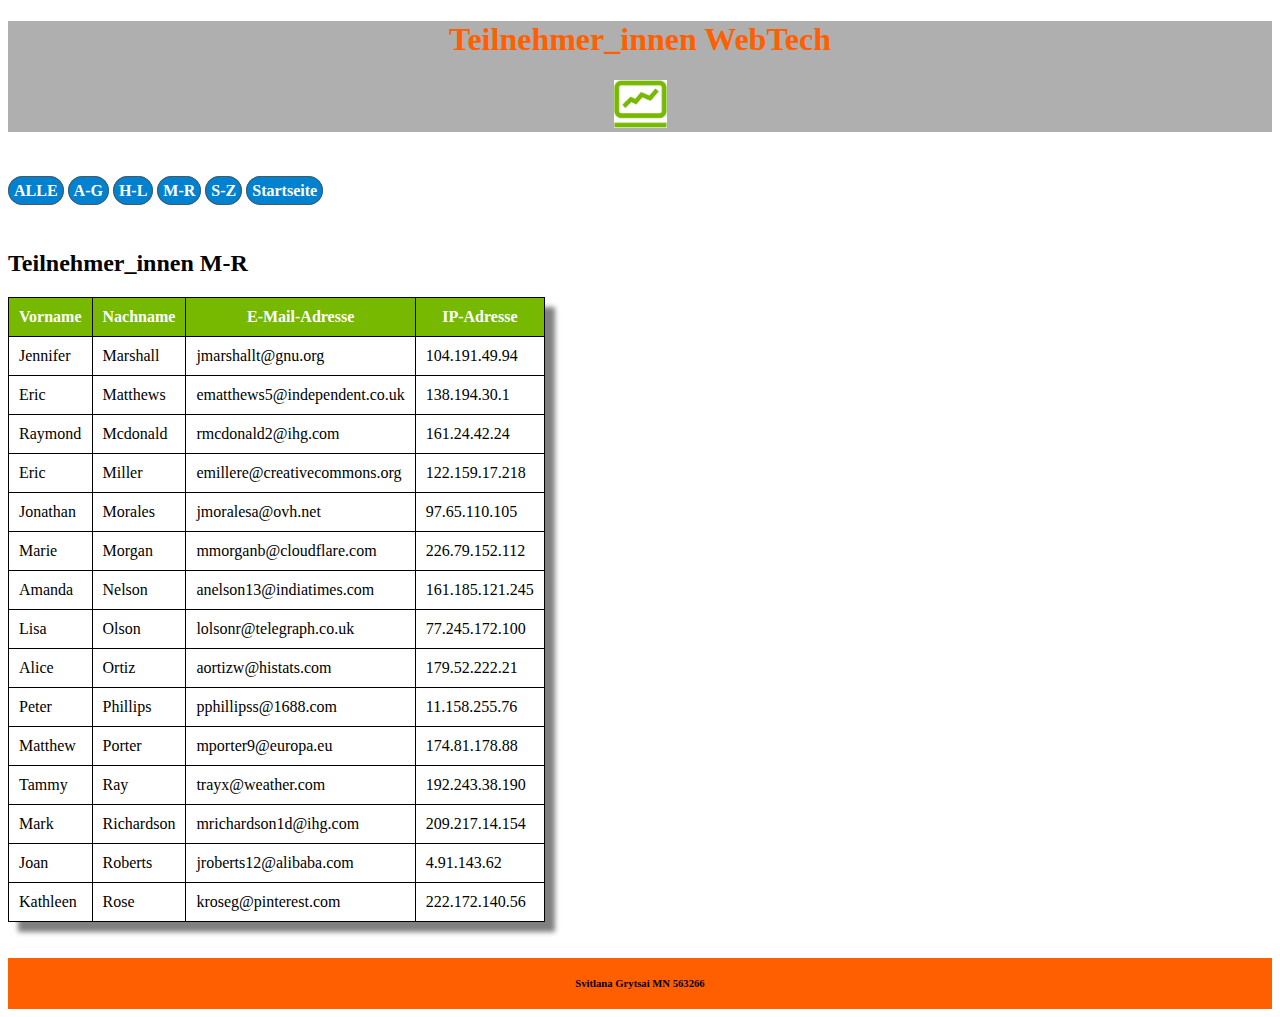
<file: WT18/Aufgabe2/NN/mr.html>
<!DOCTYPE html>
<html>

<head>
<meta charset="utf-8">
<title>Teilnehmer_innen WebTech liste</title>
<link href="../styles/mystyles.css" rel="stylesheet"/>
</head>

<body>

<header>

<h1>Teilnehmer_innen WebTech</h1>
<img src="../../images/fiw.jpg" alt="FIW-Logo" style="width:53px; height: 48px"/>
</header>

<nav>

<a href="../aufgabe2.html" >ALLE</a>
<a href="ag.html">A-G</a>
<a href="hl.html">H-L</a>
<a href="mr.html">M-R</a>
<a href="sz.html">S-Z</a>
<a href="../../../index.html" target="_blank">Startseite</a>

</nav>

<section>

<h2>Teilnehmer_innen M-R</h2>

<table>
				<tbody><tr>
					<th>Vorname</th>
					<th>Nachname</th>
					<th>E-Mail-Adresse</th>
					<th>IP-Adresse</th>
				</tr>
				<tr>
					<td>Jennifer</td>
					<td>Marshall</td>
					<td>jmarshallt@gnu.org</td>
					<td>104.191.49.94</td>
				</tr>
				<tr>
					<td>Eric</td>
					<td>Matthews</td>
					<td>ematthews5@independent.co.uk</td>
					<td>138.194.30.1</td>
				</tr>
				<tr>
					<td>Raymond</td>
					<td>Mcdonald</td>
					<td>rmcdonald2@ihg.com</td>
					<td>161.24.42.24</td>
				</tr>
				<tr>
					<td>Eric</td>
					<td>Miller</td>
					<td>emillere@creativecommons.org</td>
					<td>122.159.17.218</td>
				</tr>
				<tr>
					<td>Jonathan</td>
					<td>Morales</td>
					<td>jmoralesa@ovh.net</td>
					<td>97.65.110.105</td>
				</tr>
				<tr>
					<td>Marie</td>
					<td>Morgan</td>
					<td>mmorganb@cloudflare.com</td>
					<td>226.79.152.112</td>
				</tr>
				<tr>
					<td>Amanda</td>
					<td>Nelson</td>
					<td>anelson13@indiatimes.com</td>
					<td>161.185.121.245</td>
				</tr>
				<tr>
					<td>Lisa</td>
					<td>Olson</td>
					<td>lolsonr@telegraph.co.uk</td>
					<td>77.245.172.100</td>
				</tr>
				<tr>
					<td>Alice</td>
					<td>Ortiz</td>
					<td>aortizw@histats.com</td>
					<td>179.52.222.21</td>
				</tr>
				<tr>
					<td>Peter</td>
					<td>Phillips</td>
					<td>pphillipss@1688.com</td>
					<td>11.158.255.76</td>
				</tr>
				<tr>
					<td>Matthew</td>
					<td>Porter</td>
					<td>mporter9@europa.eu</td>
					<td>174.81.178.88</td>
				</tr>
				<tr>
					<td>Tammy</td>
					<td>Ray</td>
					<td>trayx@weather.com</td>
					<td>192.243.38.190</td>
				</tr>
				<tr>
					<td>Mark</td>
					<td>Richardson</td>
					<td>mrichardson1d@ihg.com</td>
					<td>209.217.14.154</td>
				</tr>
				<tr>
					<td>Joan</td>
					<td>Roberts</td>
					<td>jroberts12@alibaba.com</td>
					<td>4.91.143.62</td>
				</tr>
				<tr>
					<td>Kathleen</td>
					<td>Rose</td>
					<td>kroseg@pinterest.com</td>
					<td>222.172.140.56</td>
				</tr>
				
			</tbody></table>

<br>
<br>
</section>

<footer>

<b> Svitlana Grytsai MN 563266</b>

</footer>

</body>
</html>
</file>
<file: style.css>
#wrapper {
	width: 960px;
	margin-right: auto;
	margin-left: auto;
	font-family: Verdana;
}

header {
	height: 150px;
	background: #999900;
}

h2 {
	text-align: center;
}

a:link {
	color: darkgreen;
}
a:visited {
	color: darkolivegreen;
}
a:hover {
	color: #223300;
}
a:active {
	color: orange;
}

section {
	width: 650px;
	height: 550px;
	float: left;
	background: #ffffb3;
	font-size: 14pt;
}

aside {
	width: 310px;
	height: 550px;
	float: right;
	background: #ffff99;
}

footer {
	height: 50px;
	clear: both;
	background: orange;
	text-align: center;
}
</file>
<file: WT18/Aufgabe2/styles/mystyles.css>
*{
	font-family: Verdana;
}

header {
	background-color: #AFAFAF;
	color: #FF5F00;
	text-align: center;
}

table {
	border-collapse: collapse;
	box-shadow: 10px 10px 5px grey;
	max-width: 80%;
}

table, th, td {
	border: 1px solid black; 
}

th {
	background-color: #76B900;
	color: white;
}

th, td {
	padding: 10px;
}

nav {
	margin-top: 50px;
	margin-bottom: 50px;
}

nav a {
	background-color: #0082D1;
	color: white;
	font-weight: bold;
	border: 1px solid #555;
	text-decoration: none;
	padding: 5px;
	border-radius: 25px;
}

a:hover {
	background-color: #AFAFAF;
	color: #FF5F00;
}

footer {
	background-color: #FF5f00;
	color: black;
	padding-top: 20px;
	padding-bottom: 20px;
	text-align: center;
	font-size: 8pt;
}
</file>
